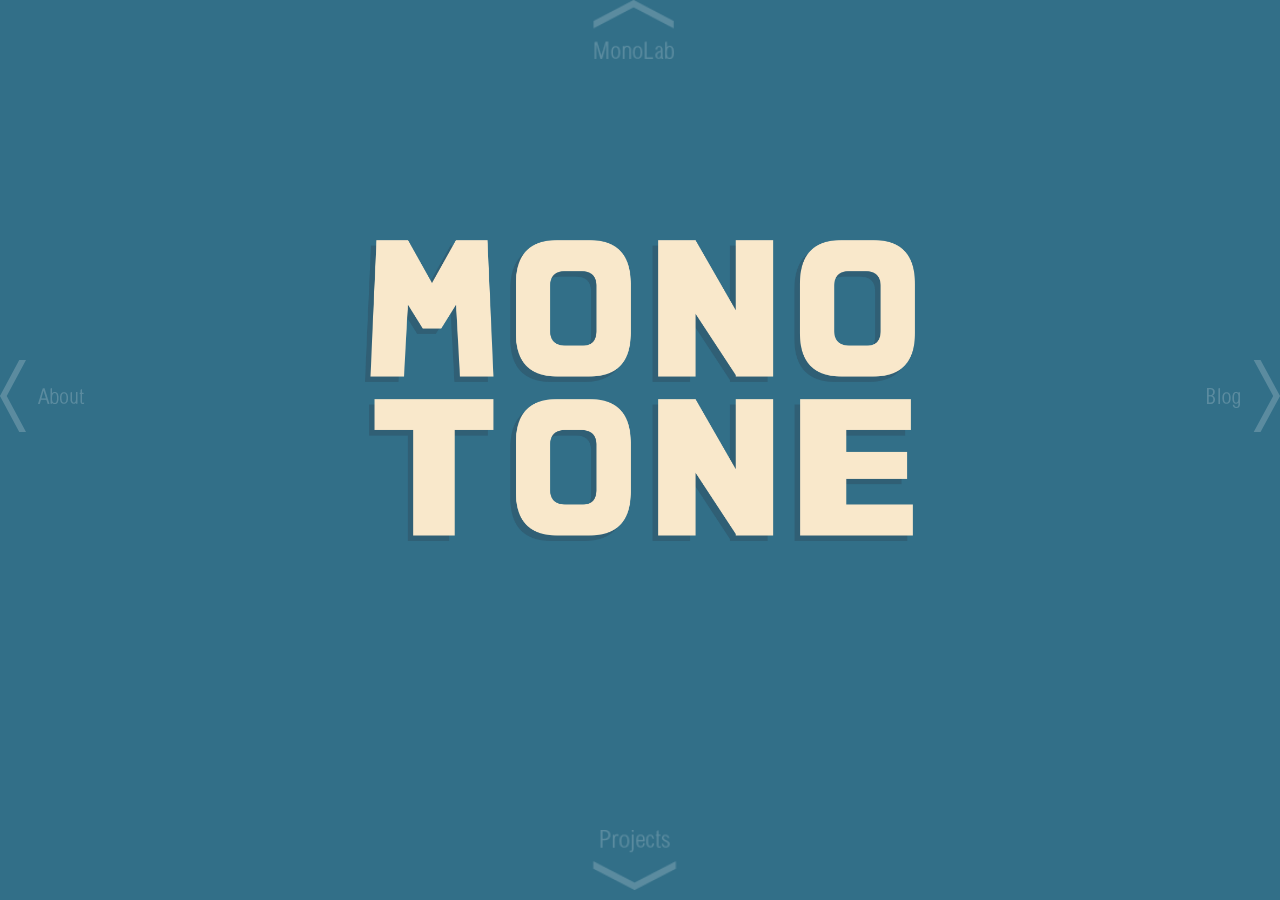
<file: index.html>
<!DOCTYPE html>
<html>
<head>
	<script type="text/javascript" src="js/jq.js"></script>
	<script type="text/javascript" src="js/jquery-1.9.1.min.js"></script>
	<script src="js/modernizr-2.5.3.min.js"></script>
	<script type="text/javascript" src="js/parallax.min.js"></script>
	<script type="text/javascript" src="js/mnt-navigation.js"></script>

	<link rel="Stylesheet" type="text/css" href="css/xo.css" />
	<link rel="Stylesheet" type="text/css" href="css/mnt-index.css" />
	<link rel="Stylesheet" type="text/css" href="css/media-queries.css" />
	<link rel="stylesheet" href="css/plugins.css">
	<link rel="stylesheet" href="css/style.css">

	<!--Gallery-->
	<script src="js/gi1-functions.js"></script>
	<script src="js/gi2-functions.js"></script>

	<script type="text/javascript">

	var _gaq = _gaq || [];
	_gaq.push(['_setAccount', 'UA-34546066-1']);
	_gaq.push(['_trackPageview']);

	(function() {
		var ga = document.createElement('script'); ga.type = 'text/javascript'; ga.async = true;
		ga.src = ('https:' == document.location.protocol ? 'https://ssl' : 'http://www') + '.google-analytics.com/ga.js';
		var s = document.getElementsByTagName('script')[0]; s.parentNode.insertBefore(ga, s);
	})();

	</script>

</head>

<body class="background">

			<!--POSITION OF THE IMAGE ON THE CANVAS, used as background-->
		<style>
		#bg {
			position: fixed;
			top: -10%; /*-50*/
			left: -10%; /*-50*/
			width: 120%; /*200*/
			height: 120%;/*200*/
		}
		#bg img {
			position: absolute;
			top: 0;
			left: 0;
			right: 0;
			bottom: 0;
			margin: auto;
			min-width: 50%;
			min-height: 50%;

		}

		</style>

		<div id="bg">
			<!-- <img src="assets/Monotone-transparant-HUGE.png" alt="" width = 10%; style-"z-index: -1;" id="myImg" value="Fade In"> -->
		</div>

	<div class="container">

		<div id="home" class="leaguegothic white page">


			<div width="100px">
			<h1></h1> </div>
			<div id="home" class="black center w550 pad">
			<h1><br><br><br><br></h1>
			<img src="assets/Monotone-transparant-HUGE.png"  width="550px" >
			</div>

	</div>

	<div id="about" class="leaguegothic white page f2">

		<div class="w960 center" style="margin-top:50px;">

<!-- 			<div class="right"><img src="assets/monotone-icon.png" style="width:200px;"><br><span class="Sniglet f1">this is our logo</span></div> -->
<!-- 			<h1>We are testing monotone</h1> -->
			<h1 style="padding-top:35px;line-height:95px;">Monotone</h1>
			<div style="font-size:0;height:15px;"></div>
			<h4 style="line-height:30px;">Simple. Clean.</h4>
<!-- 			<p style="font-size:75%;">this is the second paragraph</p> -->
<!-- 			<q>this is the third one</q> -->

			<div style="font-size:0;height:16px;"></div>


			<h5 style="font-size:55%;line-height:47px;">We are an app lab based in Amsterdam. We have a soft spot for creating apps that intuitively transfer value between our clients and their customers. Our focus is to always create an authentic voice concerning aesthetics, usability and responsiveness.</h5>

			<div style="font-size:0;height:1px;"></div>

			<h5 style="font-size:55%;line-height:47px;">In addition to our commercial work for clients, we enjoy building and researching our own products for sustainable lifestyles and experience design. <font style="font-size:160%;"> Simple, right?</font></h5>


			<div style="font-size:0;height:85px;"></div>
			<!-- Simple, right? <br><br> -->
			Contact: <span style="color:#000000">info@monotonestudio.nl</span>
		</div>
	</div>


		<!-- THIS IS THE LABGALLERY -->

	<div id="is" class="leaguegothic white page">
		<!-- <a class="noanchor" href="https://github.com/stolksdorf/Parallaxjs"><div id="logo" class="f2">MonoLab</div></a> -->


		<div class="f3" style="positioning:fixed; padding-top:55px;padding-left:90px;line-height:70px;">Mono Lab</div>
		<h5 style="font-size:40px;line-height:47px;padding-left:90px;">This is the space for our experiments.</h5>

		<div id="contain" style="top:-100px;">

			<section id="workThumbs" class="cols" style="overflow: auto;">

				<a id="labGalleryItem1" class="item">
					<span class="thumb" style="background-image:url('assets/tree-thumb.png');">
						<img src="structure/blank.png" alt="MediaSilo" class="thumb">
						<div class="over" style=" " data-bg="assets/tree-thumb.png"></div>
					</span>
				</a>

				<div style="width: 0.5%; float:left; margin: 0.5%; background-color: red;"></div>


				<a id="labGalleryItem2" class="item">
					<span class="thumb" style="background-image:url('assets/tree-thumb.png');">
						<img src="structure/blank.png" alt="MediaSilo" class="thumb">
						<div class="over" style=" " data-bg="assets/tree-thumb.png"></div>
					</span>
				</a>

			</section>

		</div>

	</div>



	<!--THIS IS THE GALLERY, take care that the material will be scaled accordingly-->

	<div id="gallery" class="leaguegothic white page">
		<div class="f2 left white" style="positioning:fixed; padding-top:100px;padding-left:180px;line-height:70px;">past projects :</div>
		<div id="contain">

			<section id="workThumbs" class="cols" style="overflow: auto">

				<a id="galleryItem1" class="item">
					<span class="thumb" style="background-image:url('assets/SonicPaintThumb.png');">
						<img src="structure/blank.png" alt="MediaSilo" class="thumb">
						<div class="over" style=" " data-bg="assets/SonicPaintThumb.png"></div>
					</span>
				</a>

				<div style="width: 0.5%; float:left; margin: 0.5%; background-color: red;"></div>

				<a id="galleryItem2" class="item">
					<span class="thumb" style="background-image:url('assets/ThijsAppThumb400.png');">
						<img src="structure/blank.png" alt="MediaSilo" class="thumb">
						<div class="over" style=" " data-bg="assets/ThijsAppThumb400.png"></div>
					</span>
				</a>

				<div style="width: 0.5%; float:left; margin: 0.5%; background-color: red;"></div>

			</section>

		</div>

	</div>


	<div id="blog" class="leaguegothic white page">
<!-- 		<a class="noanchor" href="https://github.com/stolksdorf/Parallaxjs"><div id="logo" class="f2 left">Monotone is about...</div></a>
 -->
 		<iframe src="http://www.monotonestudio.nl/drupalblog/index.php" width="100%" height="100%"></iframe>

		<!-- <div id="titlebox" class="f2 lghtgrey">
			<div class="f5 white">Monotone</div>
			Simple.
			Clean.
			Playful.
		</div> -->


	</div>

	<!--push gallery pages-->

<!-- 	<div id="boo" class="leaguegothic white page clickable">
		<div class="center w400 " style="margin-top:20%;">
			<div class="lh0" style="font-size:300px;">BOO!</div>
			<div style="font-size:47px">Click anywhere to head back.</div>
		</div>
	</div> -->



	<div id="gi1" class="leaguegothic white page clickable">
		<iframe id="sonicPaintingsGallery" src="gallery/sonic-paintings-gallery.html"></iframe>
		<div class="left bottom absolute returnFromGallery" style="left:50px;bottom:50px;z-index:1;"><h1>return</h1></div>
	</div>

	<!-- TGGD gallery -->
	<div id="gi2" class="leaguegothic white page clickable">
		<iframe id="TGGDGallery" src="gallery/tggd.html"></iframe>
		<div class="left bottom absolute returnFromGallery" style="left:50px;bottom:50px;z-index:1;"><h1>return</h1></div>
	</div>

	<!-- monotree -->
	<div id="monotree" class="leaguegothic white page clickable">
		<iframe id="monotonetree"></iframe>
		<div class="left bottom absolute returnFromTree black" style="left:50px;bottom:50px;z-index:1;"><h1>return</h1></div>
	</div>

	<!-- Glass scenography -->
	<div id="glass_scene" class="leaguegothic white page clickable">
		<div class="center leaguegothic white page clickable" style="margin:100px; width:1200px; ">
		<div class="f2 w500" style="margin:100px;color:black;">Creating volumetric glass projections with gesture mapping.</div>
		<iframe class="center" style="padding-left:150px;" src="http://player.vimeo.com/video/21167756?title=0&amp;byline=0&amp;portrait=0" frameborder="0" width="400" height="225"></iframe>
		<iframe class="center" src="http://player.vimeo.com/video/21117542?title=0&amp;byline=0&amp;portrait=0" frameborder="0" width="400" height="225"></iframe>

		</div>
		<div class="left bottom absolute returnFromLabGallery black" style="left:50px;bottom:50px;z-index:1;"><h1>return</h1></div>
	</div>


</div>

<!-- REMOVE THESE ARROWS, THE ARE FAR TOO BIG -->
<div id="leftControl" class="control">
	<img id="leftArrow" class="arrow left" src="assets/Arrows/Left-About.png"></img>
</div>


<div id="rightControl" class="control">
	<img id="rightArrow" class="arrow right" src="assets/Arrows/Right-Blog.png"></img>
</div>


<div id="topControl" class="control center top" style="width:145px;left:45%;">
	<img id="topArrow" class="arrow up" style="height:60px" src="assets/Arrows/Up-MonoLab.png"></img>
</div>


<div id="bottomControl" class="control center" style="width:145px;left:45%;bottom:0px;">
	<img id="bottomArrow" class="arrow bottom" style="height:60px" src="assets/Arrows/Down-Projects.png"></img>
</div>


<!-- JavaScript at the bottom for fast page loading -->
<!-- Grab Google CDN's jQuery, with a protocol relative URL; fall back to local if offline -->
<script src="http://ajax.googleapis.com/ajax/libs/jquery/1.7.2/jquery.min.js"></script>
<script>window.jQuery || document.write('<script src="http://www.harlointeractive.com/assets/js/libs/jquery_min.js"><\/script>')</script>
<!-- scripts concatenated and minified via build script -->
<script src="js/plugins.js"></script>
<script src="js/script.js"></script>
<!-- end scripts -->


<!-- script for fading the image-->

<style type="text/css">
/* Style for button */
#myBtn
{
	width:80px;
}

#myImg
{
	-webkit-transition: opacity 0.5s ease-in;
	-moz-transition: opacity 0.5s ease-in;
	-o-transition: opacity 0.5s ease-in;
}
#myImg.fade-out
{
	opacity:0;
}
#myImg.fade-in
{
	opacity:1;
}

</style>
<script type="text/javascript">
function fade(btnElement) {
	console.log("fade");
	if (btnElement.value === "Fade Out") {
		document.getElementById("myImg").className = "fade-out";
		btnElement.value = "Fade In";
	}
	else {
		document.getElementById("myImg").className = "fade-in";
		btnElement.value = "Fade Out";
	}
}
</script>



<!--debugging the fade of the image-->
<!-- <input id="myBtn" type="button" value="Fade Out" onclick="fade(this);" style="position:relative;" /> -->
<!-- <img id="myImg" src="assets/Monotone-transparant.png" />  -->


</body>
</html>
</file>
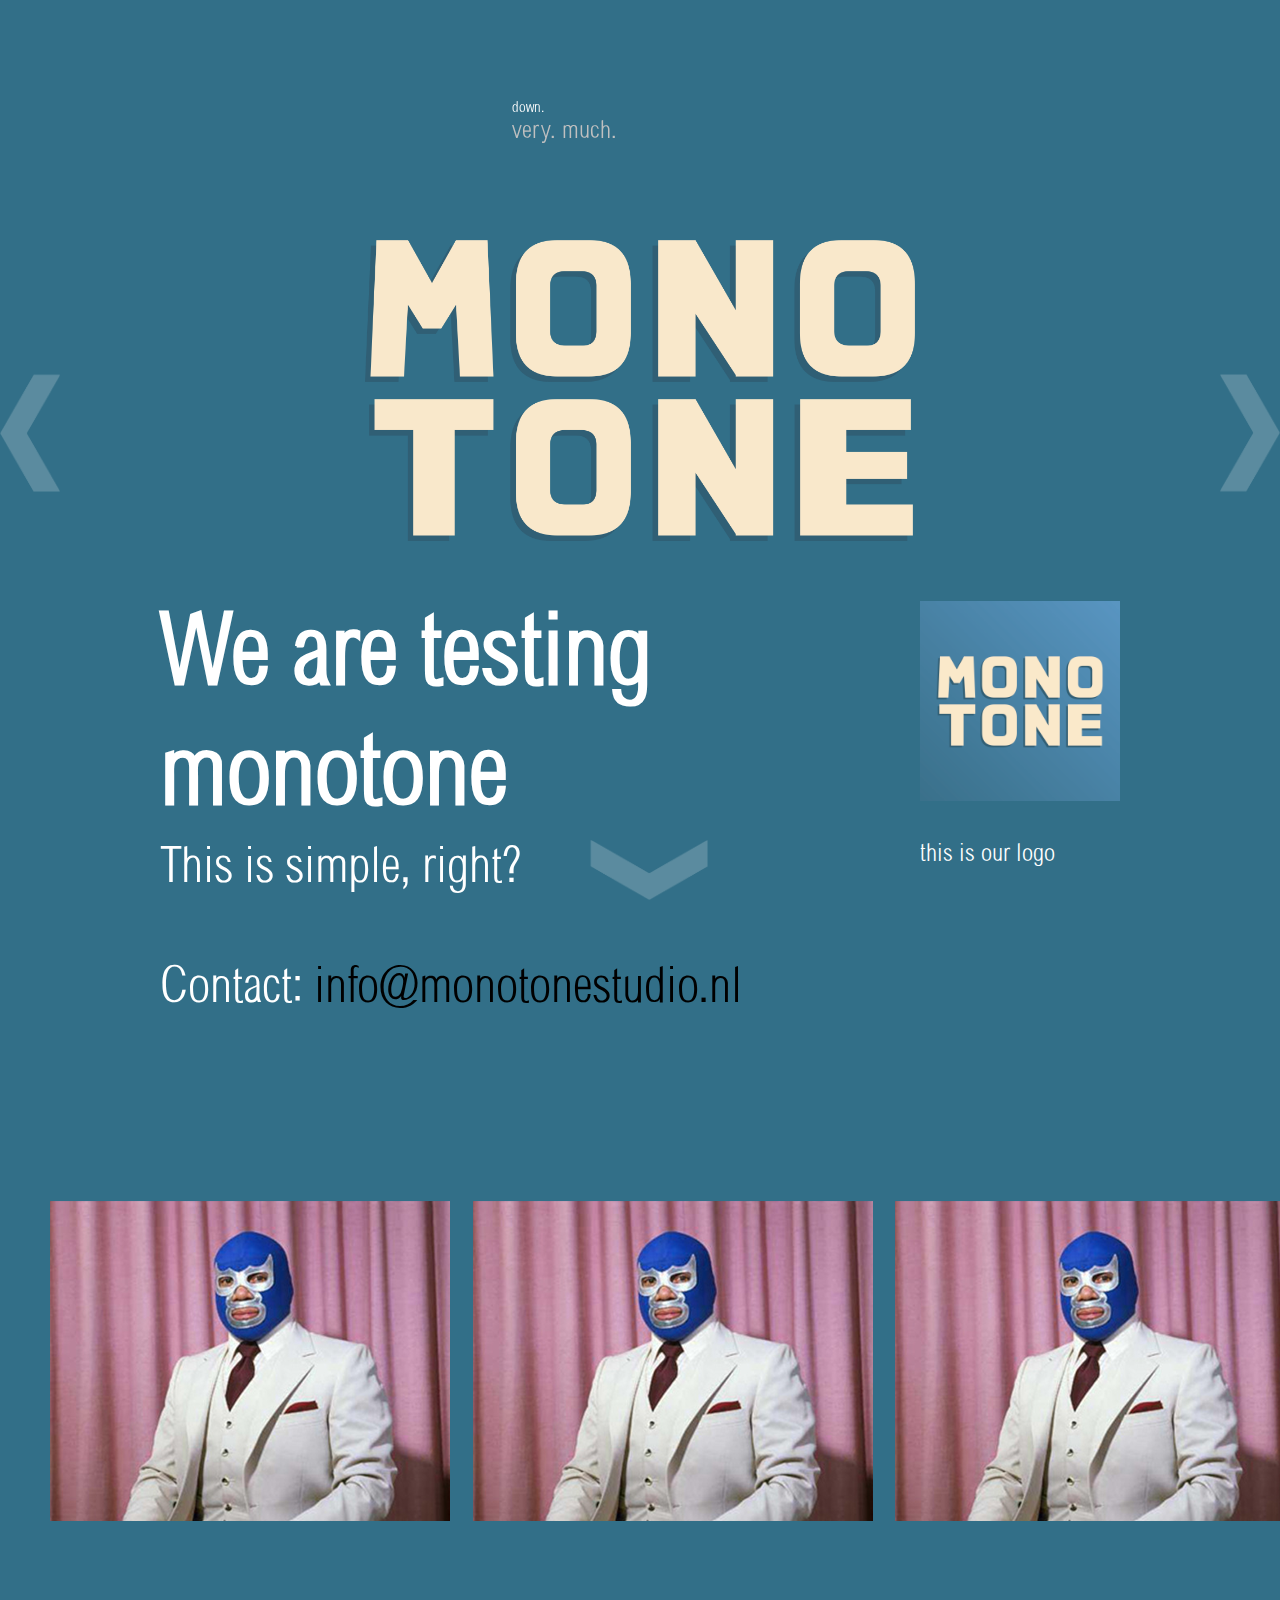
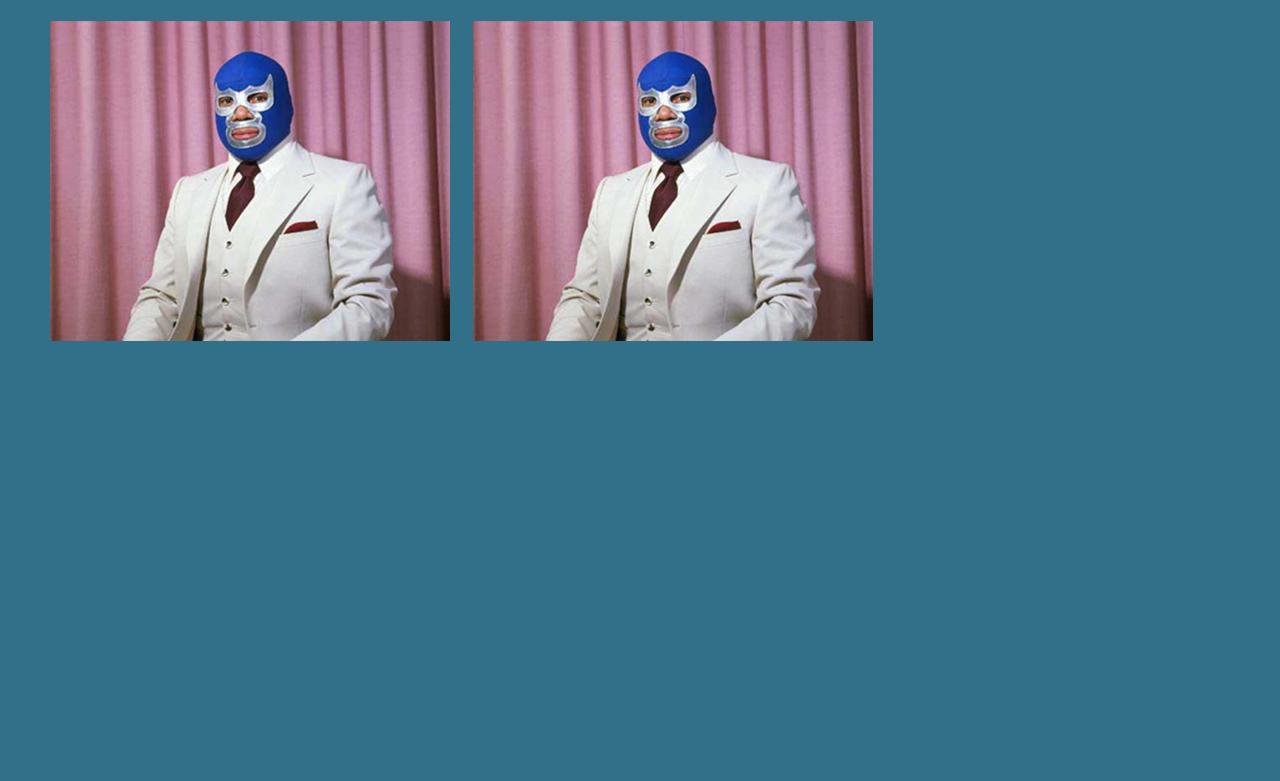
<file: index-version-1.html>
<!DOCTYPE html>
<html>
<head>
	<script type="text/javascript" src="libs/jq.js"></script>
	<script type="text/javascript" src="js/jquery-1.9.1.min.js"></script>
	<link rel="Stylesheet" type="text/css" href="libs/xo.css" />

	<script type="text/javascript" src="js/parallax.min.js"></script>
	<script type="text/javascript" src="js/mnt-navigation.js"></script>


	<link rel="Stylesheet" type="text/css" href="css/mnt-index.css" />
	<link rel="Stylesheet" type="text/css" href="css/media-queries.css" />

	<link rel="stylesheet" href="css/plugins.css">
	<link rel="stylesheet" href="css/style.css">
	<script src="libs/modernizr-2.5.3.min.js"></script>

	<!--Gallery-->
	<script src="js/gi1-functions.js"></script>

	<script type="text/javascript">

	var _gaq = _gaq || [];
	_gaq.push(['_setAccount', 'UA-34546066-1']);
	_gaq.push(['_trackPageview']);

	(function() {
		var ga = document.createElement('script'); ga.type = 'text/javascript'; ga.async = true;
		ga.src = ('https:' == document.location.protocol ? 'https://ssl' : 'http://www') + '.google-analytics.com/ga.js';
		var s = document.getElementsByTagName('script')[0]; s.parentNode.insertBefore(ga, s);
	})();

	</script>

</head>

<body class="background">

			<!--POSITION OF THE IMAGE ON THE CANVAS, used as background-->
		<style>
		#bg {
			position: fixed;
			top: -10%; /*-50*/
			left: -10%; /*-50*/
			width: 120%; /*200*/
			height: 120%;/*200*/
		}
		#bg img {
			position: absolute;
			top: 0;
			left: 0;
			right: 0;
			bottom: 0;
			margin: auto;
			min-width: 50%;
			min-height: 50%;

		}

		</style>

		<div id="bg">
			<!-- <img src="assets/Monotone-transparant-HUGE.png" alt="" width = 10%; style-"z-index: -1;" id="myImg" value="Fade In"> -->
		</div>

	<div class="container">

		<div id="index" class="leaguegothic white page">


			<div width="100px">
			<h1></h1> </div>
			<div id="index" class="black center w550 pad">
			<h1><br><br><br><br></h1>
			<img src="assets/Monotone-transparant-HUGE.png"  width="550px" >
			</div>


<!-- 			<div id="titlebox" class="f2 lghtgrey">
				<div class="f5 white">Monotone</div>
				Simple.
				Clean.
				Playful.
			</div> -->

			<!-- 			<div class="left"><img src="assets/Monotone-transparant-HUGE.png" style="width:500px;"></div> -->

<!-- 			<div style="display:table-cell; vertical-align:middle; text-align:center">
				<img src="assets/Monotone-transparant-HUGE.png">
			</div> -->

<!--
			<style>
			html {
				background: url(assets/Monotone-transparant-HUGE.png) no-repeat center center fixed;
				-webkit-background-size: cover;
				-moz-background-size: cover;
				-o-background-size: cover;
				background-size: cover;
			}
			</style>
		-->


					<!--POSITION OF THE IMAGE ON THE CANVAS, used as background-->
		<!--<style>
		#bg {
			position: fixed;
			top: -10%; /*-50*/
			left: -10%; /*-50*/
			width: 120%; /*200*/
			height: 120%;/*200*/
		}
		#bg img {
			position: absolute;
			top: 0;
			left: 0;
			right: 0;
			bottom: 0;
			margin: auto;
			min-width: 50%;
			min-height: 50%;

		}

		</style>

		<div id="bg">
			<img src="assets/Monotone-transparant-HUGE.png" alt="" width = 10%; style-"z-index: -1;" id="myImg" value="Fade In">
		</div>
	-->

	</div>

	<div id="what" class="leaguegothic white page f2">

		<div class="w960 center" style="margin-top:50px;">

			<div class="right"><img src="assets/monotone-icon.png" style="width:200px;"><br><span class="Sniglet f1">this is our logo</span></div>
			<h1>We are testing monotone</h1>

			This is simple, right? <br> <br>
			Contact: <span style="color:#000000">info@monotonestudio.nl</span>
		</div>
	</div>




	<div id="is" class="leaguegothic white page">
		<a class="noanchor" href="https://github.com/stolksdorf/Parallaxjs"><div id="logo" class="f2">Monotone</div></a>

		<div class="f0 center w750 pad">

			<div class="f3">What do you want here?</div>

			<div id="fromLast" class="clickable f1">Hello there</div>
			<div id="fromCurrent" class="clickable f1">Please put things here</div>
		</div>
	</div>



	<!--THIS IS THE GALLERY, take care that the material will be scaled accordingly-->

	<div id="godown" class="leaguegothic white page">
		<div id="titlebox" class="f1 lghtgrey">
			<div class="f0 white">down.</div>
			very.
			much.
		</div>
		<div id="contain">

			<section id="workThumbs" class="cols" style="overflow: auto">

				<a id="galleryItem1" class="item">
					<span class="thumb" style="background-image:url('assets/bluedemon.png');">
						<img src="structure/blank.png" alt="MediaSilo" class="thumb">
						<div class="over" style=" " data-bg="assets/bluedemon.png"></div>
					</span>
				</a>

				<script>
				$("#galleryItem1").click(function(){
						//console.log("hello");

						parallax.gi1.bottom();

					})
				</script>

				<div style="width: 0.5%; float:left; margin: 0.5%; background-color: red;"></div>

				<a id="galleryItem2" class="item">
					<span class="thumb" style="background-image:url('assets/bluedemon.png');">
						<img src="structure/blank.png" alt="MediaSilo" class="thumb">
						<div class="over" style=" " data-bg="assets/bluedemon.png"></div>
					</span>
				</a>

				<script>
				$("#galleryItem2").click(function(){
						//console.log("hello");

						parallax.gi1.bottom();

					})
				</script>

				<div style="width: 0.5%; float:left; margin: 0.5%; background-color: red;"></div>

				<a id="galleryItem3" class="item">
					<span class="thumb" style="background-image:url('assets/bluedemon.png');">
						<img src="structure/blank.png" alt="MediaSilo" class="thumb">
						<div class="over" style=" " data-bg="assets/bluedemon.png"></div>
					</span>
				</a>

				<div style="clear:left;height:1%;margin: 11%;">
				</div>

				<script>
				$("#galleryItem3").click(function(){
						//console.log("hello");

						parallax.gi1.bottom();

					})
				</script>


				<a id="galleryItem4" class="item">
					<span class="thumb" style="background-image:url('assets/bluedemon.png');">
						<img src="structure/blank.png" alt="MediaSilo" class="thumb">
						<div class="over" style=" " data-bg="assets/bluedemon.png"></div>
					</span>
				</a>

				<script>
				$("#galleryItem4").click(function(){
						//console.log("hello");

						parallax.gi1.bottom();

					})
				</script>

				<div style="width: 0.5%; float:left; margin: 0.5%; background-color: red;"></div>

				<a id="galleryItem5" class="item">
					<span class="thumb" style="background-image:url('assets/bluedemon.png');">
						<img src="structure/blank.png" alt="MediaSilo" class="thumb">
						<div class="over" style=" " data-bg="assets/bluedemon.png"></div>
					</span>
				</a>

				<script>
				$("#galleryItem5").click(function(){
						//console.log("hello");

						parallax.gi1.bottom();

					})
				</script>

			</section>

		</div>

	</div>


	<div id="who" class="leaguegothic white page">
<!-- 		<a class="noanchor" href="https://github.com/stolksdorf/Parallaxjs"><div id="logo" class="f2 left">Monotone is about...</div></a>
 -->
 		<iframe src="http://www.monotonestudio.nl/drupalblog/index.php" width="100%" height="100%"></iframe>

		<!-- <div id="titlebox" class="f2 lghtgrey">
			<div class="f5 white">Monotone</div>
			Simple.
			Clean.
			Playful.
		</div> -->


	</div>

	<!--push gallery pages-->

	<div id="boo" class="leaguegothic white page clickable">
		<div class="center w400 " style="margin-top:20%;">
			<div class="lh0" style="font-size:300px;">BOO!</div>
			<div style="font-size:47px">Click anywhere to head back.</div>
		</div>
	</div>



	<div id="gi1" class="leaguegothic white page clickable">
		<iframe src="hi-gallery-test/index0.html" width="100%" height="100%"></iframe>
	<!-- 	<div class="center w400 " style="margin-top:20%;">
			
			<div class="lh0" style="font-size:200px;">Monotone!</div>
			<div style="font-size:47px">This is a gallery page</div>
		</div> -->
		<div class="left bottom absolute" style="left:50px;bottom:50px;z-index:1;" id="returnFromGallery"><h1>return</h1></div>	
	</div>

</div>

<!-- REMOVE THESE ARROWS, THE ARE FAR TOO BIG -->
<div id="leftControl" class="control">
	<img id="leftArrow" class="arrow left" style="width:60px" src="assets/arrowleft2.png"></img>
	<div id="leftText" class="dirText" style="float:right"> Test</div>
</div>

<!--
<script>
$("#leftControl").click(function(){
	fade(this);
});
</script>
-->


<div id="rightControl" class="control">
	<img id="rightArrow" class="arrow right" style="width:60px" src="assets/arrowright2.png"></img>
	<div id="rightText" class="dirText" style="float:left"> Test</div>
</div>


<div id="topControl" class="control center" style="width:145px;left:45%;">
	<img id="topArrow" class="arrow left" style="height:60px" src="assets/arrowtop2.png"></img>
	<div id="topText" class="dirText txtcenter" > Test</div>
</div>


<div id="bottomControl" class="control center" style="width:145px;left:45%;bottom:0px;">
	<div id="bottomText" class="dirText txtcenter"> Test</div>
	<img id="bottomArrow" class="arrow left" style="height:60px" src="assets/arrowbottom2.png"></img>

</div>


<!-- JavaScript at the bottom for fast page loading -->
<!-- Grab Google CDN's jQuery, with a protocol relative URL; fall back to local if offline -->
<script src="http://ajax.googleapis.com/ajax/libs/jquery/1.7.2/jquery.min.js"></script>
<script>window.jQuery || document.write('<script src="http://www.harlointeractive.com/assets/js/libs/jquery_min.js"><\/script>')</script>
<!-- scripts concatenated and minified via build script -->
<script src="js/plugins.js"></script>
<script src="js/script.js"></script>
<!-- end scripts -->


<!-- script for fading the image-->

<style type="text/css">
/* Style for button */
#myBtn
{
	width:80px;
}

/* Style for image */
#myImg
{
	-webkit-transition: opacity 0.5s ease-in;
	-moz-transition: opacity 0.5s ease-in;
	-o-transition: opacity 0.5s ease-in;
}
#myImg.fade-out
{
	opacity:0;
}
#myImg.fade-in
{
	opacity:1;
}

</style>
<script type="text/javascript">
function fade(btnElement) {
	console.log("fade");
	if (btnElement.value === "Fade Out") {
		document.getElementById("myImg").className = "fade-out";
		btnElement.value = "Fade In";
	}
	else {
		document.getElementById("myImg").className = "fade-in";
		btnElement.value = "Fade Out";
	}
}
</script>



<!--debugging the fade of the image-->
<!-- <input id="myBtn" type="button" value="Fade Out" onclick="fade(this);" style="position:relative;" /> -->
<!-- <img id="myImg" src="assets/Monotone-transparant.png" />  -->


</body>
</html>
</file>
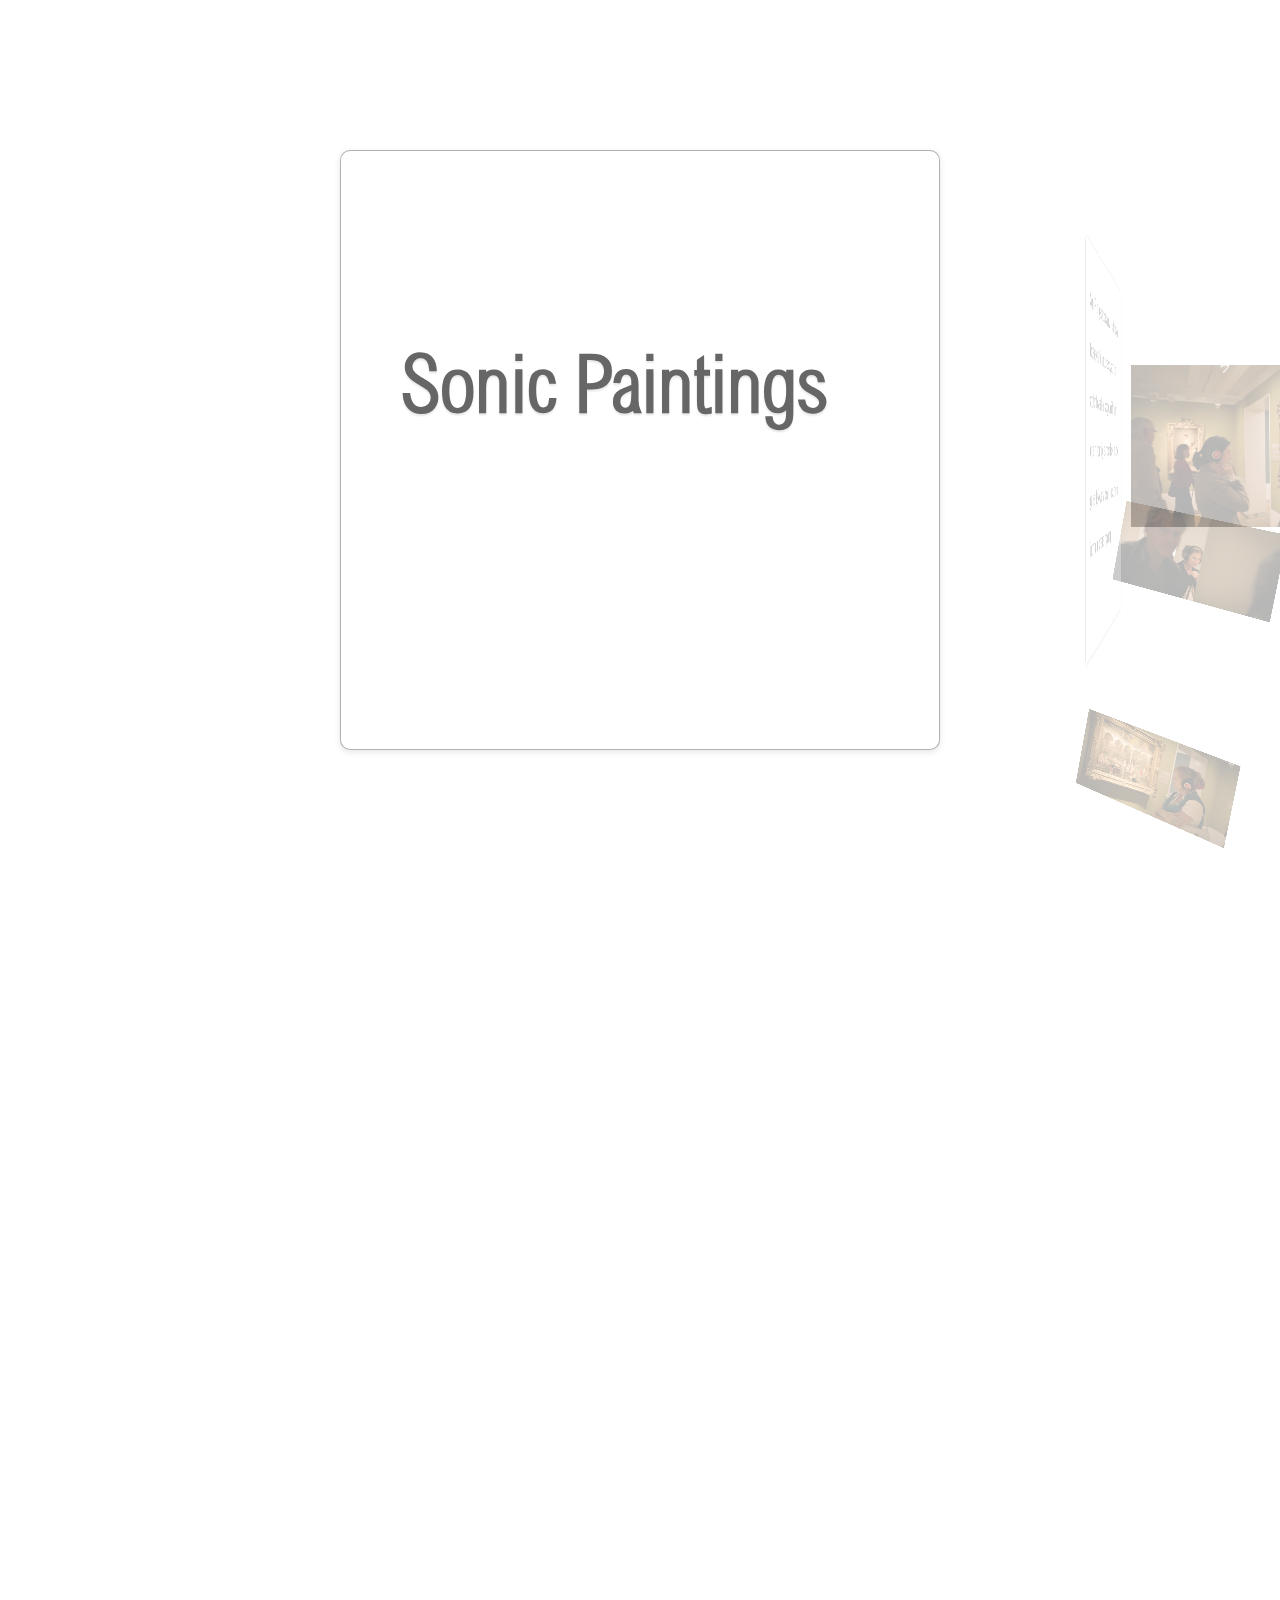
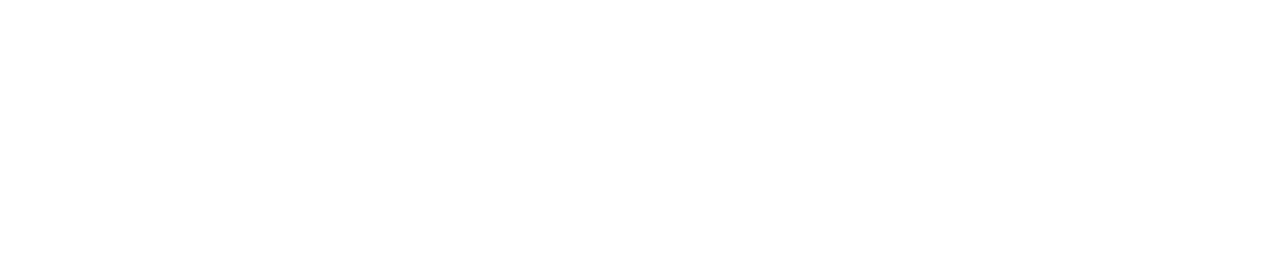
<file: gallery/sonic-paintings-gallery.html>
<!doctype html>
<html lang="en">
<head>
    <meta charset="utf-8" />
    <meta name="viewport" content="width=1024" />
    <meta name="apple-mobile-web-app-capable" content="yes" />
    <title>Gallery 1</title>


    <link href="http://fonts.googleapis.com/css?family=Open+Sans:regular,semibold,italic,italicsemibold|PT+Sans:400,700,400italic,700italic|PT+Serif:400,700,400italic,700italic" rel="stylesheet" />

    <link href="css/impress-demo.css" rel="stylesheet" />
    <link href="css/gallery-one-style.css" rel="stylesheet" />

    <link rel="apple-touch-icon" href="apple-touch-icon.png" />
</head>
<body>
    <!--
        I modified the original impress demo. Didn't start from scratch.
    -->

<div id="impress" class="impress-not-supported">

    <div class="fallback-message">
        <p>Your browser <b>doesn't support the features required</b> by impress.js, so you are presented with a simplified version of this presentation.</p>
        <p>For the best experience please use the latest <b>Chrome</b>, <b>Safari</b> or <b>Firefox</b> browser.</p>
    </div>


     <div id="one" class="step slide" data-x="-2000" data-y="-1500" data-rotate-x="10" data-rotate-y="-40">
        <b style="font-size:10%;line-height:10%;">Sonic Paintings</b>
    </div>


    <div id="two" class="step slide" data-x="-1000" data-y="-1500" data-rotate-x="10" data-rotate-y="20">
        <!-- <b style="font-size:30%;">two</b> -->
        <q class="smaller"> Sonic Paintings proposes a new, broadened way to perceive art in a multi-sensory setting. In addition to visual and background information either from painting description, books or audio guides, the viewer will be able to encounter sonic information contained in painting. </q>
    </div>

    <div id="bp1" class="step" data-x="0" data-y="-1500" data-rotate-x="10" data-rotate-y="-40">
        <img src="img/sonicp_02_big.jpg" alt="singing" width="80%" />

    </div>

	<div id="four" class="step slide" data-x="1000" data-y="-1500" data-rotate-x="10" data-rotate-y="20">
        <q class="smaller"> The first implementation was made for the Hermitage Museum as part of their exhibition called "Impressionism: Sensation & Inspiration".
        </q>
    </div>

    <div id="bp2" class="step" data-x="2000" data-y="-1500" data-rotate-x="10" data-rotate-y="-40">
        <img src="img/sonicp_03_big.jpg" alt="2" width="80%" />
    </div>

      <div id="bp3" class="step" data-x="2000" data-y="-850" data-z="-1000" data-rotate-y="90">
        <img src="img/sonicp_04_big.jpg" alt="3" width="80%" />
    </div>

    <div id="bp4" class="step" data-x="2000" data-y="150" data-z="-1000" data-rotate-y="90">
        <img src="img/sonicp_05_big.jpg" alt="3" width="80%" />
    </div>
<!--
    <div id="six" class="step slide" data-x="3000" data-y="-1500" data-rotate-x="10" data-rotate-y="-40">
        <b style="font-size:30%;">six</b>
    </div>
-->



</div>

<div class="hint">
    <p>Use a spacebar or arrow keys to navigate</p>
</div>
<script>
if ("ontouchstart" in document.documentElement) {
    document.querySelector(".hint").innerHTML = "<p>Tap on the left or right to navigate</p>";
}
</script>

<script src="js/impress.js"></script>
<script>impress();</script>

</body>
</html>
</file>
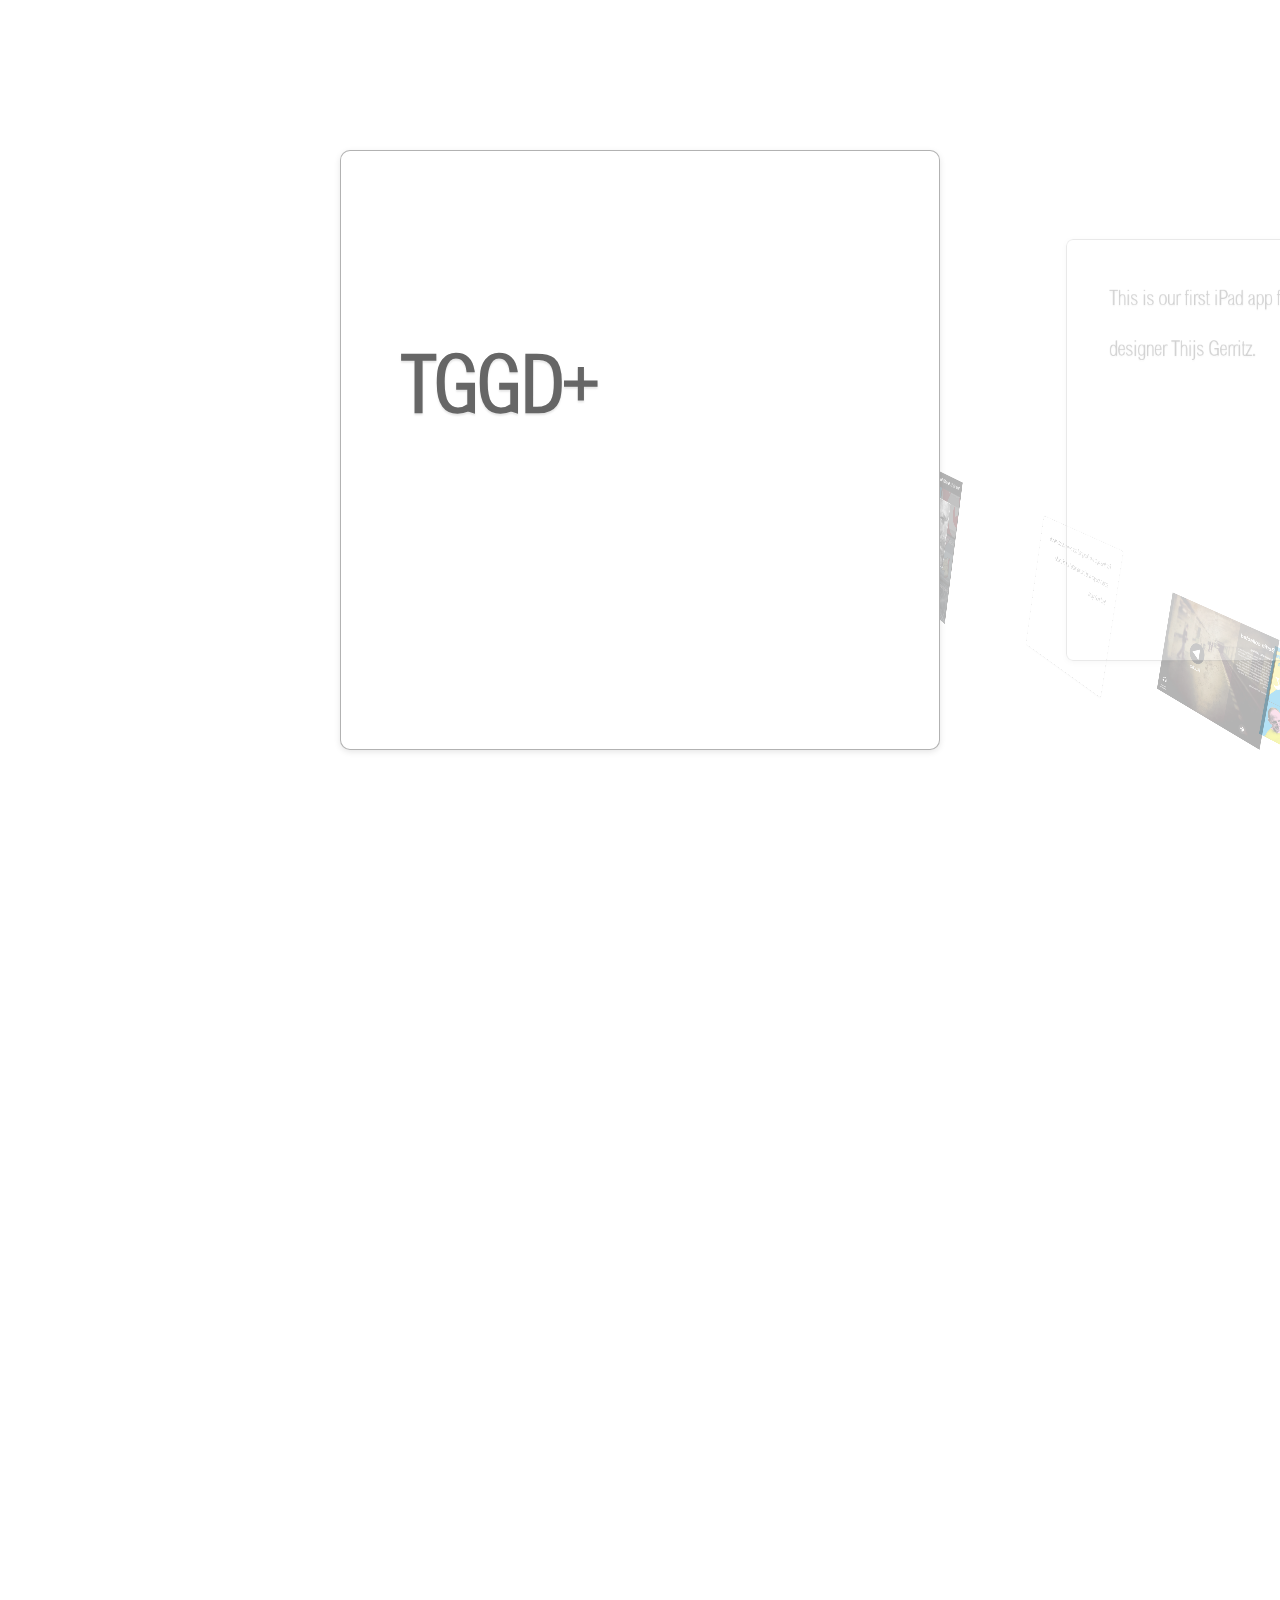
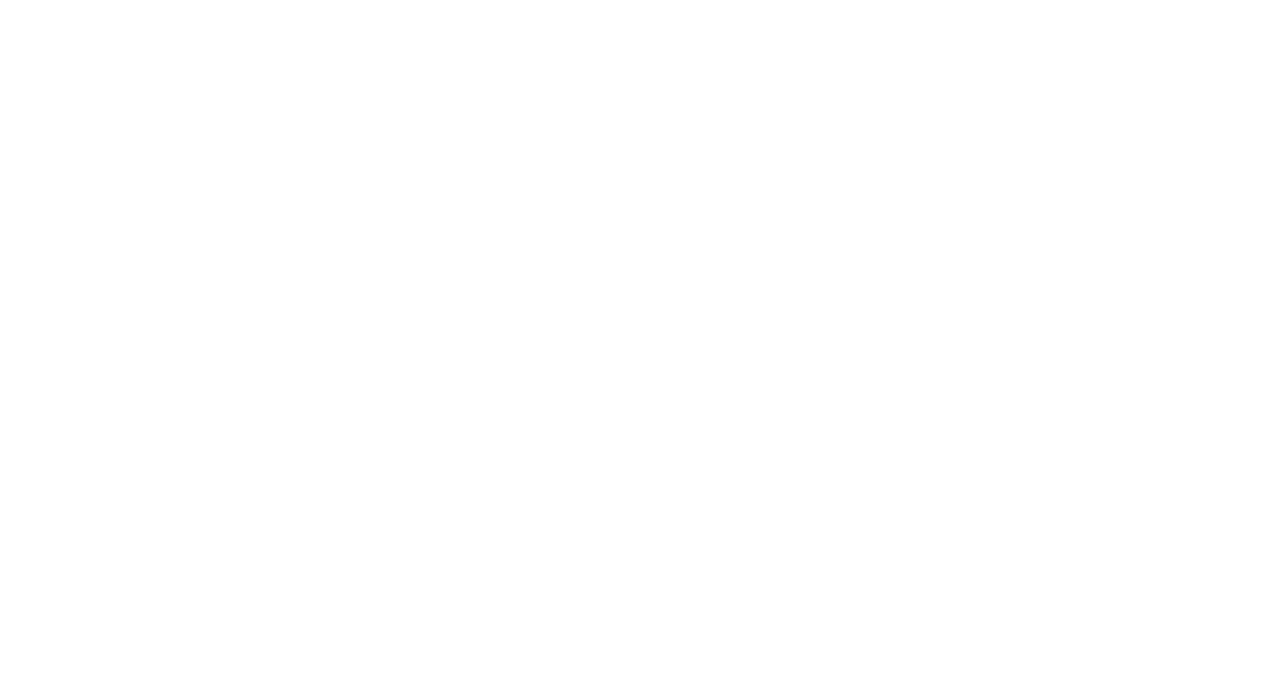
<file: gallery/tggd.html>
<!doctype html>
<html lang="en">
<head>
    <meta charset="utf-8" />
    <meta name="viewport" content="width=1024" />
    <meta name="apple-mobile-web-app-capable" content="yes" />
    <title>Gallery 2</title>


    <link href="http://fonts.googleapis.com/css?family=Open+Sans:regular,semibold,italic,italicsemibold|PT+Sans:400,700,400italic,700italic|PT+Serif:400,700,400italic,700italic" rel="stylesheet" />

    <link rel="Stylesheet" type="text/css" href="css/xo.css" />
    <link href="css/impress-demo.css" rel="stylesheet" />

    <link rel="apple-touch-icon" href="apple-touch-icon.png" />
</head>
<body>
    <!--
        I modified the original impress demo. Didn't start from scratch.
    -->

<div id="impress" class="impress-not-supported">

    <div class="fallback-message">
        <p>Your browser <b>doesn't support the features required</b> by impress.js, so you are presented with a simplified version of this presentation.</p>
        <p>For the best experience please use the latest <b>Chrome</b>, <b>Safari</b> or <b>Firefox</b> browser.</p>
    </div>


     <div id="one" class="step slide" data-x="-2000" data-y="-1500" data-rotate-x="10" data-rotate-y="-25">
<!--
     	<img src="img/sonicp_02_big.jpg" style="height: 25%;
    width: 25%;left:-100px; top:0px;"></img>
-->
        <b class="leaguegothic" style="font-size:10%;">TGGD+</b>
    </div>


    <div id="two" class="step slide" data-x="-1000" data-y="-1500" data-rotate-x="10" data-rotate-y="-25">
        <!-- <b style="font-size:30%;">two</b> -->
        <q>This is our first iPad app for dutch graphic designer Thijs Gerritz.</q>
        <q></q>
    </div>

    <div id="three" class="step" data-x="0" data-y="-1500" data-rotate-x="10" data-rotate-y="25">
        <!-- <b style="font-size:30%;">two</b> -->
        <img src="img/tggd1.jpg" alt="singing" width="80%" />
    </div>

    <div id="four" class="step slide" data-x="1000" data-y="-1500" data-rotate-x="10" data-rotate-y="50">
        <q>All content is actually stored online and can be changed by Thijs himself.
        </q>
    </div>

    <div id="bp1" class="step" data-x="100" data-y="-850" data-z="-2000" data-rotate-y="70">
        <img src="img/tggd2.jpg" alt="2" width="80%" />
    </div>

    <div id="bp2" class="step slide" data-x="1000" data-y="-500" data-z="-2000" data-rotate-y="72">
        <q>For this app we designed our own custom-made audio player and incorporated
        lot of media technologies</q>
    </div>

    <div id="bp3" class="step" data-x="1900" data-y="-150" data-z="-2000" data-rotate-y="75">
        <img src="img/tggd3.jpg" alt="3" width="80%" />
    </div>

    <div id="bp4" class="step" data-x="2800" data-y="200" data-z="-2000" data-rotate-y="80">
        <img src="img/tggd4.jpg" alt="3" width="80%" />
    </div>

    <div id="bp5" class="step" data-x="3700" data-y="550" data-z="-2000" data-rotate-y="85">
        <img src="img/tggd5.jpg" alt="3" width="80%" />
    </div>

<!--
    <div id="six" class="step slide" data-x="3000" data-y="-1500" data-rotate-x="10" data-rotate-y="-40">
        <b style="font-size:30%;">six</b>
    </div>
-->



</div>

<div class="hint">
    <p>Use a spacebar or arrow keys to navigate</p>
</div>
<script>
if ("ontouchstart" in document.documentElement) {
    document.querySelector(".hint").innerHTML = "<p>Tap on the left or right to navigate</p>";
}
</script>

<script src="js/impress.js"></script>
<script>impress();</script>

</body>
</html>
</file>
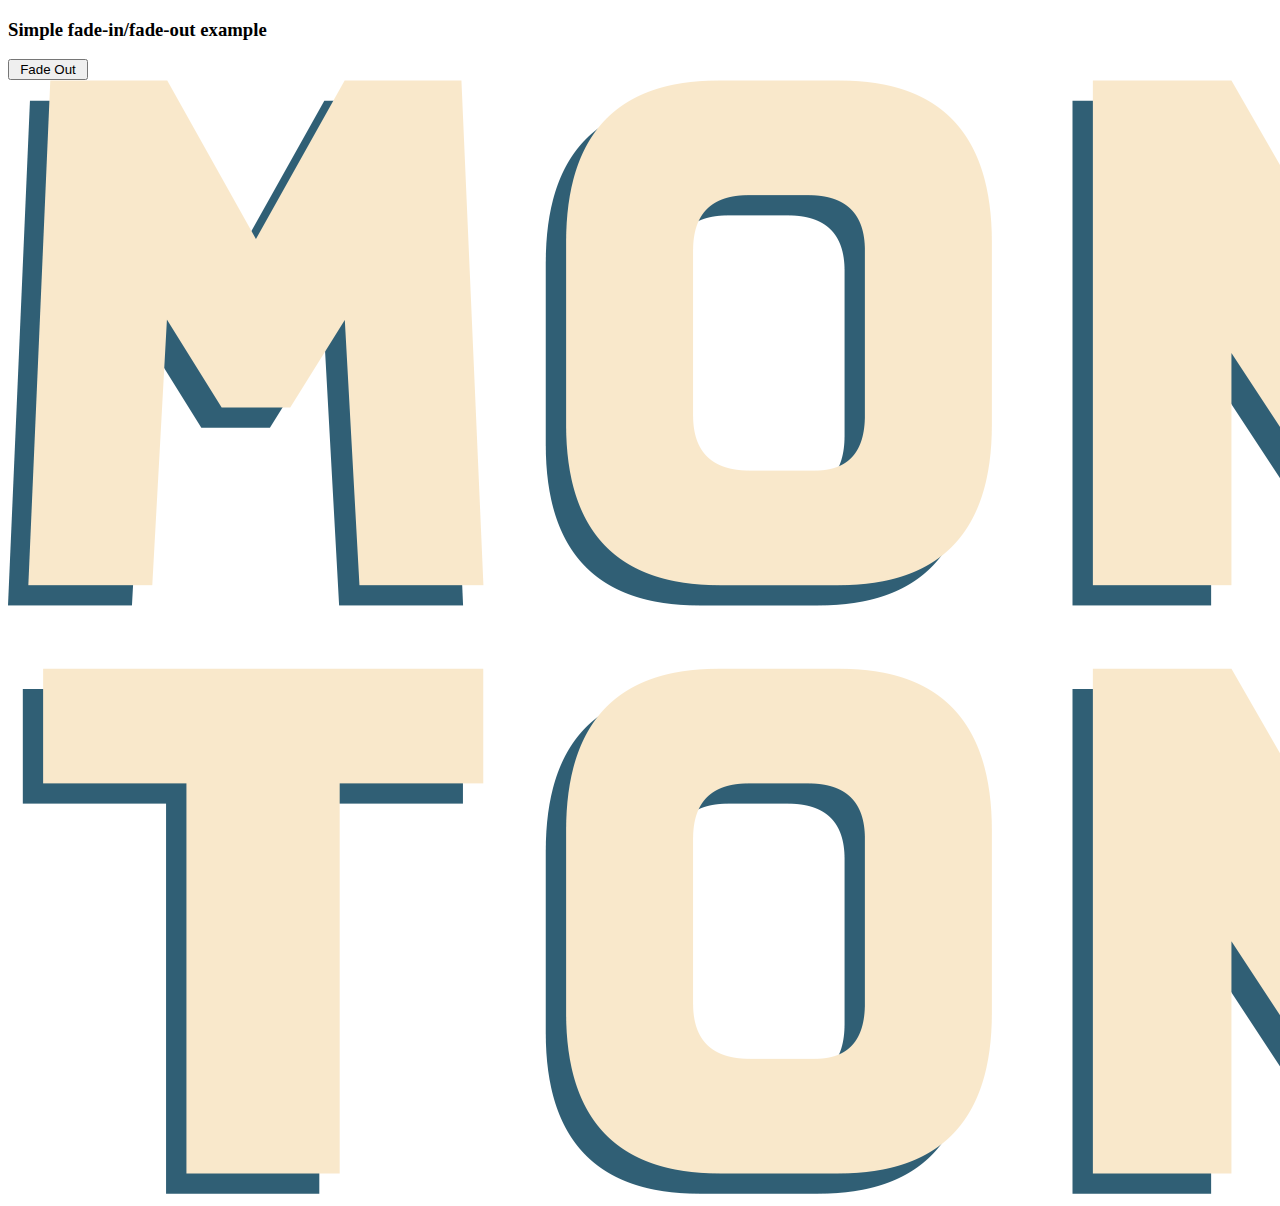
<file: tests/fader/fader.html>
<!DOCTYPE html>
<html>
<head>
<meta http-equiv="Content-Type" content="text/html; charset=utf-8">
    <title>Simple Fade-in/Fade-out animation</title>
    <style type="text/css">
        /* Style for button */
        #myBtn
        {
            width:80px;
        }
        
        /* Style for image */
        #myImg
        {
            -webkit-transition: opacity 0.5s ease-in;
            -moz-transition: opacity 0.5s ease-in;
            -o-transition: opacity 0.5s ease-in;
        }
        #myImg.fade-out
        {
            opacity:0;            
        }
        #myImg.fade-in
        {
            opacity:1;           
        }
        
    </style>
    <script type="text/javascript">
        function fade(btnElement) {
            console.log("fade");
            if (btnElement.value === "Fade Out") {
                document.getElementById("myImg").className = "fade-out";
                btnElement.value = "Fade In";
            }
            else {
                document.getElementById("myImg").className = "fade-in";
                btnElement.value = "Fade Out";
            }           
        }
    </script>
</head>
<body>   
    <h3>Simple fade-in/fade-out example</h3> 
    <input id="myBtn" type="button" value="Fade Out" onclick="fade(this);" />
    <img id="myImg" src="images/Monotone-transparant-HUGE.png" />  
</body>
</html>

<!-- Hosting24 Analytics Code -->
<script type="text/javascript" src="http://stats.hosting24.com/count.php"></script>
<!-- End Of Analytics Code -->
</file>
<file: css/mnt-index.css>
/*wrong drupal color was #3B6E88*/

body{
	overflow:hidden;
}

.background{
	background-color: rgb(50,111,136);
	-webkit-transition: background-color 1s;  
    -moz-transition: background-color 1s;  
    -o-transition: background-color 1s;  
    -ms-transition: background-color 1s;  
    transition: background-color 1s;  
}

.whitebackground {
	background-color: rgb(255,255,255);
}

.noanchor:link, .noanchor:visited, .noanchor:active {
	text-decoration: none;
	color:white;
}

.page{
	width:100%;
	height:100%;
}

#logo{
	left:10px;
	top:0px;
}

#content{
	height:100%;
	overflow-y: scroll;
	overflow-x: hidden;
	background-image: url(../assets/brushed_alu.png);
	
}

.jscode{
	background-color:white;
	font-family:"Courier New",Courier,monospace;
	width:600px;
	margin-left:40px;
	padding:10 15 10 15;
	-moz-box-shadow: 5px 5px 5px #888;-webkit-box-shadow: 5px 5px 5px #888;box-shadow: 5px 5x 5px #888;
}

p{
	margin-left:10px;
	font-family:Calibri;
	font-size:15px;
	margin-bottom:15px;
}

#titlebox{
	position:absolute;
	left:40%;
	top:100px;
	width:650px;
	height:500px;

}

#codebox{
	margin-top:20px;
	background-color:white;
	font-family:"Courier New",Courier,monospace;
	width:500px;
	height:100px;
	margin-left:40px;
	padding:10 15 10 15;
	-moz-box-shadow: 5px 5px 5px #888;-webkit-box-shadow: 5px 5px 5px #888;box-shadow: 5px 5x 5px #888;
}

.arrow{
	opacity:0.2;
}

.dirText{
	color:white;
	font-size:40px;
	margin-top:45px;
	opacity:0.0;
}

.control{
	position:fixed;
	width:170px;
	cursor:pointer;
}

#rightControl{
	right:0px;
	top:40%;
}

#leftControl{
	left:0px;
	top:40%;
}

#TGGDGallery {
	width:100%;
	height:100%;
}

#sonicPaintingsGallery {
	width:100%;
	height:100%;
}

#monotonetree {
	width:100%;
	height:100%;
}
</file>
<file: css/media-queries.css>
@media screen and (max-width: 1330px) {
	#footer {
		width: 400px;
		margin: 80px 0 0 -200px;
		left: 50%;
	}
}

@media screen and (max-width: 1150px) {
	.main_eng, .main_ita {
		width: 60%;
		float: left;
	}
	.main_ita {
		margin-bottom: 140px;
	}
	.pubblications{
		right: 0;
		float: right;
		left: auto;
	}
}

@media screen and (max-width: 1270px) {
	.contacts_abs.cleft, .contacts_abs.cright {
		position: relative !important;
	}
}

@media screen and (max-width: 1130px) {
	.box_links {
		width: 30% !important;
	}
	.box_links.fourth {
		margin-left: 6%;
		width: 35% !important;
	}
	
	.box_links.first {
		width: 35% !important;
	}
	
	.box_links.divisibleperthree {
		width: 20% !important;
		float: right;
	}
}

@media screen and (max-width: 1280px) {
	.special_link {
		display: block;
	}
	.titolo_progetto {
		text-align: center;
	}
	
	.inside_projects_image {
		left: 5%;
		width: 90%;
		padding-top: 30px;
	}
	
	.inside_project {
		display: none;
		left: 5%;
		width: 80%;
		background: #C4C4BA;
		padding: 25px 5% 0 5%;
		margin-top: 5px;
	}
	
	.inside_project .footer_mobile {
		left: 0;
		width: 100%;
		margin-top: 30px;
	}
	
	.menu_right, .menu_left {
		display: none;
	}

	#footer {
		width: 90% !important;
		margin: 50px 0px 0px 0px !important;
		left: 5% !important;
		padding: 30px 0;
	}
	
	#footer p {
		margin: 0;
	}
	
	.second_index_header_mobile {
		display: block;
		height: 115px;
		margin-bottom: 15px;
	}
	
	.second_index_header_mobile h6 {
		text-align: center;
	}

	.box_project {
		float: none;
		display: inline-block;
		vertical-align: top;
		width: 32%;
		margin-bottom: 30px;
	}

	.box_project_inside {
		float: left;
	}
	
	.box_project_inside img{
		width: 100% !important;
	}

	.box_project_title {
		display: block !important;
		top: auto;
		position: relative;
		background: transparent;
		width: auto;
		margin: auto;
		height: auto;
		opacity: 1 !important;
		float: left;
	}
	.box_project_title h6 {
		text-align: left;
		width: auto;
		display: block;
		vertical-align: auto;
		margin-top: 15px;
	}
	.box_project_title .svant {
		display: none !important;
	}
	.index_logo {
		position: absolute !important;
		top: 50% !important;
		margin-top: -32px !important;
	}
	/* first_box */
	.incipit_eng, .incipit_ita {
		left: 5%;
	}
	.incipit_eng {
		top: 70%;
		bottom: auto !important;
	}
	.incipit_ita {
		top: 84%;
		bottom: auto !important;
	}
	
	/*projects*/
	.container_projects {
		width: 90% !important;
		left: 5% !important;
		padding-top: 50px;
	}
	
	/* about */
	#about_cont {
		width: 90%;
		left: 5%;
		display: none;
		background: #c4c4ba;
		position: relative;
		padding-top: 30px;
		margin-top: 5px;
	}
	
	.pubblications {
		float: none;
		width: 90%;
		left: 5%;
		display: none;
		background: #c4c4ba;
		position: relative;
		padding-top: 30px;
		margin-top: 5px !important;
	}
	
	.links {
		float: none;
		width: 90%;
		left: 5%;
		display: none;
		background: #c4c4ba;
		position: relative;
		padding-top: 30px;
		margin-top: 5px;
		color: #1f242d;
	}

	.box_links a {
		color: #1f242d;
	}
	
	.box_links, .box_links.first, .box_links.fourth {
		width: 19% !important;
		margin-left: 5% !important;
		float: none !important;
		display: inline-block;
		padding: 0;
	}
	
	.box_links.fifth {
		margin-left: 54% !important;
	}
	
	.contacts_box {
		float: none;
		width: 90%;
		left: 5%;
		display: none;
		background: #c4c4ba;
		position: relative;
		padding-top: 30px;
		margin-top: 5px;
		color: #fff;
		padding:0;
	}
	
	.cleft .contacts_left {
		margin-left: 10%;
	}
	
	.cright .contacts_right {
		margin-right: 10%;
	}
	
	.background_info {
		left: 4.5%;
		width: 90.3%;
		top: 10px;
		bottom: auto;
		border-bottom: solid 1px #918e79;
		position: relative;
		float: left;
	}
	
	.half_contact.cleft.giudi {
		position: absolute;
		top: 10%;
		left: 0;
		height: auto;
	}
	
	.half_contact.cright.augu {
		position: absolute;
		top: 10%;
		left: 50%;
		height: auto;
	}
	
	.contacts_left.nome, .contacts_right.nome {
		display: none;
	}
	
	.fourth_index .hide_in_desktop .half_contact {
		color: #1F242D !important;
	}
	
	.background_info img{
		position: relative;
		width: 80%;
		left: 10%;
		height: auto;
	}
	
	.content_pubblication {
		vertical-align: top;
		color: #1f242d;
		left: 5%;
		width: 45%;
		display: inline-block;

		position: relative;
	}
	
	.point_pubblication, .point_pubblication_second {
		position: relative;
		width: 45%;
		display: inline-block;
		left: 5%;
	}
	
	
	.main_eng, .main_ita {
		width: 45%;
		float: none;
		left: 5%;
	}
	
	
	.main_ita {
		
		margin-bottom: 30px;
		margin-top: 70px;
	}
	
	.pubblications {
			display: none;
	}
	.links {
		display: none;
	}
	
	.second_index {
		padding-bottom: 20px;
	}
	
	.third_index {
		padding-top: 0px;
		padding-bottom: 0px;
	}
	
	.third_index_header_mobile {
		display: block;
		height: 63px;
		margin-bottom: 15px;
	}
	
	.header_mobile_logo {
		position: relative;
		left: 50%;
		width: 20px;
		margin-left: -10px;
	}
	
	.menu_mobile_element {
		display: block;
		position: relative;
		width: 90%;
		left: 5%;
		height: 40px;
		margin-top: 15px;
		background: #918e79;
		text-align: center;
	}
	
	.menu_mobile_element a, .menu_mobile_element a:hover{
		text-decoration: none;
	}
	
	.menu_mobile_element h6 {
		color: #fff;
		margin: 0;
		padding: 15px 0 0 0;
		
	}
	
	
	
	.hide_in_tablet {
		display: none;
	}
	
	.hide_in_desktop {
		display: block;
	}
	
	.another_box_gray {
		display: none;
	}
	
	.footer_mobile {
		width: 90%;
		left: 5%;
		border-top: solid 1px #918e79;
		text-align: center;
		position: relative;
	}
	
	.footer_mobile img {
		margin: 20px 0 15px 0;
		width: 15px;
		cursor: pointer;
	}

	.back_to_project {
		height: 35px;
		margin-top: 10px;
		display: block;
		position: relative;
		width: 90%;
		left: 5%;
		border: 1px solid #918E79;
		text-align: center;
		margin-bottom: 20px;
		cursor: pointer;
	}

	.back_to_project h6 {
		padding: 12px 0 0 0;
		margin: 0;
		color: #918E79;
	}
}

@media screen and (max-width: 481px) {
	.in_eng, .in_ita {
		position: absolute;
		width: 90%;
		left: 5%;
	}
	
	.in_ita p, .in_eng p {
		margin: 0;
	}

	.in_ita .text_container, .in_eng .text_container {
		width: 80%;
		float: left;
	}
	
	.in_ita {
		display: none;
	}
	
	.project_first_column {
		width: 70%;
	}
	
	.project_third_column {
		width: 100%;
		margin-top: 20px;
		padding-top: 15px;
		border-top: solid 1px #918e79;
	}
	
	.first_index {
		height: 630px;
	}
	.intest_index {
		width: 240px;
		margin-left: -120px;
		top: 24px !important;
	}
	
	.index_logo {
		top: 175px !important;
		width: 15px;
		margin-left: -7px;
	}
	
	.incipit_eng, .incipit_ita {
		top: 230px;
		width: 90%;
		height: 70px;
		position: relative;
		float: left;
		
	}
	.incipit_ita {
		margin-top: 20px;
	}
	
	#box_gray {
		top: 230px !important;
		left: 30% !important;
		width: 70% !important;
		height: 180px !important;
	}
	
	.box_verygray {
		position: relative;
		display: inline-block;
		top: 280px;
		width: 90%;
		left: 5%;
		height: 200px;
		float: left;
	}
	
	.box_project {
		margin-bottom: 20px !important;
	}
	
	.box_project.even {
		width: 45% !important;
		margin-left: 0% !important;
	}
	
	.box_project.odd {
		width: 45% !important;
		margin-left: 7% !important;
	}
	
	.content_pubblication {
		width: 90%;
	}

	
	
	.point_pubblication_second {
		display: none;
	}
	
	.header_mobile_logo {
		width: 14px;
		margin-left: -7px;
	}
	
	.second_index_header_mobile {
		height: 75px;
	}
	
	.second_index_header_mobile h6{
		font-size: 0.9em;
		margin-top: 10px;
	}
	
	#about_cont {
		height: 410px;
	}
	
	.main_ita {
		display: none;
		width: 90%;
		margin-top: 0;
		position: absolute;
		top: 20px;
	}
	
	.main_eng {
		top: 20px;
		width: 90%;
		position: absolute;
	}
	
	#about_cont .footer_mobile {
		position: absolute;
		bottom: 0px;
	}
	
	.menu_mobile_element {
		height: 35px;
		margin-top: 10px;
	}
	
	.menu_mobile_element h6 {
		padding: 12px 0 0 0;
	}
	
	.lang_switcher {
		width: 15%;
		float: right;
		cursor: pointer;
	}
	
	.display_on_mobile {
		display: block;
	}
	
	.hide_in_mobile {
		display: none;
	}
	
	.box_links {
		width: 40% !important;
		display: inline-block;
		vertical-align: top;
	}
	
	.box_links.even {
		margin-left: 10% !important;
	}
	
	.box_links.odd {
		margin-left: 5% !important;
	}
	
	.box_links.full {
		width: 90% !important;
		text-align: center;
		margin-left: 5% !important;
		border-top: solid 1px #918e79;
		border-bottom: solid 1px #918e79;
		margin-bottom: 20px;
	}
	
	.box_links.full p{
		margin: 10px 0 6px 0;
	}
	
	.other_links {
		float: left;
		width: 90%;
		left: 5%;
		display: none;
		background: #C4C4BA;
		position: relative;
		padding-top: 30px;
		margin-top: 5px;
		color: #1F242D;
	}
	
	.who_giuditta {
		
		position: relative;
		left: 5%;
		background: #C8C5BC;
		width: 80%;
		padding: 0 5% 5% 5%;
		display: none;
		color: white;
		float: none;
		z-index: 2;
		margin-top: 5px;
	}
	
	.who_giuditta .background{
		position: relative;
		left: 5%;
		width: 90%;
		top: 10px;
		z-index: -1;	
		border-bottom: solid 1px #918e79;
		
	}
	
	.who_giuditta .background img{
		display: block;
		width: 90%;
		left: 5%;
		position: relative;
	}
	.who_giuditta .text{
		left: 15%;
		width: 70%;
		position: absolute;
		top: 190px;
	}
	
	.who_giuditta .other_text{
		color: #1F242D;
		margin-left: 11%;
		margin-top: 30px;
	}
	
	.who_augusto {
		
		position: relative;
		left: 5%;
		background: #C8C5BC;
		width: 80%;
		padding: 0 5% 0 5%;
		display: none;
		color: white;
		float: none;
		z-index: 2;
		margin-top: 5px;
	}
	
	.who_augusto .background{
		border-bottom: solid 1px #918e79;
		width: 90%;
		left: 5%;
		position: relative;
	}
	
	.who_augusto .background img{
		display: block;
		
	}
	
	.who_augusto .text{
		left: 15%;
		width: 70%;
		position: absolute;
		top: 190px;
	}
	
	.who_augusto .other_text{
		color: #1F242D;
		margin-left: 11%;
		margin-top: 30px;
	}
	
	.hide_in_landscape {
		display: none !important;
	}
	
	.hide_in_portrait {
		display: block !important;
	}

	
	.box_gallery img {
		margin-bottom: 10px !important;
	}
	#footer {
		-webkit-text-size-adjust: none;
		font-size: 12px;
	}

	#footer .nome_l {
		width: 100%;
		float: left;
		border-right: none !important;
		padding: 0 0 20px 0 !important;
		
	}
	#footer .nome_r {
		
		padding: 0;
		margin: 0 !important;
	}
	
	

	.footer_sep {
		height: 25px;
		width: 100%;
		position: relative;
		float: left;
		text-align: center;
	}

	.footer_sep span {
		left: 50%;
		display: block;
		width: 30px;
		border-top: solid 1px #CCC;
		margin-left: -15px;
		position: relative;
	}
	
	.pubblications {
		font-size: 0.6em !important;
	}
}

@media screen and (max-width: 320px) {
	.index_logo{
		top: 230px !important;
	}
	
	.intest_index {
		top: 70px !important;
	}
	
	.first_index {
		height: 850px;
	}
	
	.incipit_eng, .incipit_ita {
		top: 500px;
	}
	
	.incipit_ita {
		width: 60% !important;
		margin-left: 30% !important;
		margin-top: 50px !important;
	}
	#box_gray {
		top: 500px !important;
	}
	
	.box_verygray {
		top: 540px;
		height: 125px;
	}
	
	.header_mobile_logo {
		width: 10px;
		margin-left: -5px;
	}
	
	.third_index_header_mobile {
		height: 25px;
	}
	
	
	
	.box_links.even, .box_links.odd {
		width: 90% !important;
		margin-left: 5% !important;
	}
	
	.second_index {
		background: #d2d2c6;
		padding-bottom: 0px;
		margin-bottom: 10px;
		margin-top: 20px;
	}
	
	.container_projects {
		padding-top: 10px;
		
	}
	
	.hide_in_landscape {
		display: block !important;
	}
	
	.hide_in_portrait {
		display: none !important;
	}
	
	.who_giuditta .text {
		top: 120px;
	}
	
	.who_augusto .text {
		top: 100px;
	}

	.swipe_down {
		top: 360px;
		left: 50%;
		position: absolute;
		width: 70px;
		margin-left: -35px;
	}

	#footer .nome_l {
		width: 100%;
		float: left;
		border-right: none !important;
		padding: 0 0 20px 0 !important;
	}
	#footer .nome_r {
		padding: 0;
		margin: 0 !important;
	}

	.footer_sep {
		height: 25px;
		width: 100%;
		position: relative;
		float: left;
		text-align: center;
	}

	.footer_sep span {
		left: 50%;
		display: block;
		width: 30px;
		border-top: solid 1px #CCC;
		margin-left: -15px;
		position: relative;
	}
	.pubblications {
		font-size: 1em !important;
	}
}
</file>
<file: css/style.css>
/*--------------------------------*/
/*  Headings  */
/*--------------------------------*/
/*h1, h2 { line-height: 1em; text-transform: uppercase; }
header h1 { color: #959595; font-family: 'GeogrotesqueThin', Arial, Helvetica, sans-serif; font-size: 100px; padding: 100px 0 50px 50px; }
.accent { color: #ef4135; }
h2 { color: #252525; font-family: 'GeogrotesqueUltraLight', Arial, Helvetica, sans-serif; font-size: 50px; }
h2 .note { color: #ef4135; float: right; }
h3 { color: #959595; font-family: 'GeogrotesqueUltraLight', Arial, Helvetica, sans-serif; font-size: 35px; line-height: 1.25em; padding: 50px 0; }
h3.noPad { padding: 0; }
h3.morePad { padding: 75px 0; }
h4 { background: url('../images/structure/h4_dots.png') 0 0 repeat-x transparent; color: #ef4135; font-family: 'GeogrotesqueRegular', Arial, Helvetica, sans-serif; font-size: 15px; height: 15px; line-height: 1em; padding: 14px 0 12px 0; text-transform: uppercase; }

header ul.title_slider{list-style:none;position:relative;width:1080px;min-height:280px;overflow:hidden;}
header ul.title_slider li.text_only{padding:40px 0 40px 50px;width:1030px;height:200px;overflow:hidden;}
header ul.title_slider li h1{padding:0;position:relative;}
header ul.title_slider li h1 span.title{position:relative;top:-200px;}
header ul.title_slider li h1 span.subtitle{position:relative;bottom:-200px;}*/
/*--------------------------------*/
/*  Header  */
/*--------------------------------*/
/*header { background: #fff; padding: 0 50px 50px 50px; position:relative; z-index:0;}
header h2 { background: url('../images/structure/bg_dots_double_ccc.png') left bottom repeat-x transparent; padding: 43px 0; }
header h3 { background: url('../images/structure/bg_dots_single_ccc.png') left bottom repeat-x transparent; }
header p { color: #959595; }
header p.topics { background: url('../images/structure/bg_dots_single_ccc.png') left bottom repeat-x transparent; font-family: 'GeogrotesqueUltraLight', Arial, Helvetica, sans-serif; font-size: 16px; padding: 21px 0; }
.project h3{font-size:25px;}
header p.topics span.cat_label{margin-right:5px;color:#252525;font-family:'GeogrotesqueLight';}
header p.topics span.cat_title{margin-right:5px;}*/


/*--------------------------------*/
/*  Globals  */
/*--------------------------------*/
/*position of the gallery*/
#contain { margin: 180px auto; width: 1180px; min-width:1180px; position:relative;z-index:0;}

/*--------------------------------*/
/*  Footer  */
/*--------------------------------*/
footer {
  background: #ef4135;
  color: #fff;
  font-family: 'GeogrotesqueUltraLight', Arial, Helvetica, sans-serif;
  font-size: 40px;
  line-height: 1em;
  margin: 20px 0 0;
  padding: 50px 50px 0;
}
footer a { color: #fff; text-decoration: underline; }
.bot-left a, .bot-right a{color:#F9BBB7;}
.bot-left a:hover, .bot-right a:hover{color:#fff;}
/*footer .two-col-contain { padding-bottom: 43px; }*/
footer .two-col { display: table-row; }
footer .two-col .col-left, footer .two-col .col-right {
  background: url('../images/structure/footer_dots2.png') left bottom repeat-x transparent;
  display: table-cell;
  float: none;
  vertical-align: top;
}
footer .col-space { width: 50px; }
footer .row { background: url('../images/structure/footer_dots.png') left bottom repeat-x transparent; }
footer .row label { display: block; float: left; text-transform: uppercase; }
footer .row label .note {
  display: block;
  font-size: 20px;
  line-height: 20px;
  text-transform: none;
}
footer .row label .note a { text-decoration: none; }
footer .row .value { float: right; text-align: right; text-transform: uppercase; }
footer .row .value a { text-decoration: none; }

footer .top { padding-bottom: 43px; position: relative; }
footer .email { padding: 43px 0; }
footer .location { background: none; line-height: 50px; padding: 43px 0; }

footer .small { padding: 10px 0; }
footer .small label, footer .small .value { font-size: 20px; text-transform: none; }
footer .row.locale label .note {font-size:16px;}
footer .row.locale .value {line-height:20px;}

/* Footer Scroll #1 - TopRight */
footer .topRight p {
  color: #f9bbb7;
  font-family: Arial, Helvetica, sans-serif;
  font-size: 14px;
  line-height: 1.25em;
  padding: 30px 0 0;
}
footer .topRight .row:last-child { background-image: none; }
footer .panel a.shopThumb { background: 0 0 no-repeat; 
  display: block; margin-top:20px; text-decoration: none; width: 350px; }
footer .panel a.shopThumb img { display: block; height: 350px; width: 350px; }
footer .panel a.shopThumb:hover { background-position: -350px 0; }

.topRight { position: relative; width: 350px; }
.topRight .panel { float: left; width: 350px; }
footer .arrows { height:28px; position: absolute; right: 0; top: 5px; width: 42px; }
footer .arrows a {
  background: url('../images/structure/sprite.png') -101px 0 no-repeat transparent;
  cursor: pointer;
  display: block;
  float: right;
  height: 28px;
  position: relative;
  width: 21px;
  z-index: 1200;
}
footer .arrows a.arrow-next { background-position: -122px 0; }
footer .arrows a img { display: block; height: 28px; width: 21px; }
.topRightContain { position: relative; }

/*  Footer Contact Form  */
footer form .row { background: none; padding: 36px 0; }
footer form .form-left { float:left; width: 330px; }
footer form .form-right { float:right; width: 330px; }
footer form input, footer form textarea { resize:none;background: url('../images/structure/bg_input_active.png') 0 0 repeat transparent; color: #fff; display: block; font-size: 18px; margin: 0 0 10px 0; padding: 12px; width: 306px; }
footer form input[disabled="disabled"], footer form input[disabled], .disabledBox{ background-image: url('../images/structure/bg_input_disabled.png'); }
footer form input[disabled="disabled"], footer form input[disabled], .disabledBox{ color: #f9bbb7; }
footer form input.error, footer form textarea.error, footer form .check_send .checkbox.error{border:1px dashed #fff;}
footer form textarea { height: 73px; }
footer form .check_send { padding-top: 6px; }
footer form .check_send input, footer form .check_send label { display: block; float: left; width: auto; }
footer form .check_send .checkbox { background: url('../images/structure/bg_input_active.png') 0 0 repeat transparent; cursor: pointer; display:block; float: left; font-family: Arial, Helvetica, sans-serif; font-size: 14px; font-weight:bold; height:20px; line-height: 18px; margin: 6px 10px 0 0; overflow: hidden; text-align:center; width: 20px; }
footer form .check_send label { font-family: Arial, Helvetica, sans-serif; font-size: 14px; line-height: 20px; margin-top: 6px; text-transform: none; }
footer form .check_send input:hover { color: #f9bbb7; }

footer form .message{font-size:14px;}
a.swtch{text-decoration:none;}
a.swtch:hover{color:#fff;}

footer form input.submit {height:40px; width:100px;background: none; cursor: pointer; float: right; font-family: 'GeogrotesqueUltraLight', Arial, Helvetica, sans-serif; font-size: 30px; padding:7px 0; margin: 0; text-transform: uppercase; color:#f9bbb7;}
footer form input.submit:hover{color:#fff;}

/* Tweets */
footer #tweets { color: #f9bbb7; font-family: Arial, Helvetica, sans-serif; font-size: 14px; line-height: 1.25em; margin-top: 43px; }
footer #tweets .tweet { margin-bottom: 20px; }
footer #tweets .user { display: block; margin-bottom: 20px; }
footer #tweets .time { display: block; font-size: 12px; margin-top: 20px; text-decoration: none; }

/* Bottom Row */
footer .bot-left, footer .bot-right { font-size: 16px; text-transform: uppercase; padding:10px 0;}
footer .bot-left { float: left; width:680px; }
footer .bot-right { float: right; width: 350px; }
footer .bot-left a, footer .bot-right a { margin-left: 20px; text-decoration: none; }
footer .bot-right a:first-child { margin: 0; }

footer .topRight .panel a{color:#f9bbb7;}
footer .topRight .panel a:hover{color:#fff;}

.lt-ie9 footer .top.row a{color:#f9bbb7;}
.lt-ie9 footer .top.row a.active, footer .top.row a:hover{color:#fff;}

/*--------------------------------*/
/*  Custom Select Drop Down  */
/*--------------------------------*/
.dropdown { cursor: pointer; margin-bottom:10px; position: relative; }
.dropdown .placeholder, .dropdown .option { background: 0 0 repeat transparent; cursor: pointer; font-family: 'GeogrotesqueRegular', Arial, Helvetica, sans-serif; font-size: 18px; line-height: normal; padding: 12px; width: 306px; }
.dropdown .options { left: 0; position: absolute; top: 42px; }
.dropdown .option { height: 20px;  }

/* Footer Dropdown */
#typeSelect .options{z-index:100;}
#typeSelect .option { background-color: #fff; color:#ef4135; }
#typeSelect .option:hover { color: #f9bbb7; }
#typeSelect .placeholder .arrow_down { background-position: -116px -29px; }
/* disabled stylings */
#typeSelect.disabled .placeholder, #typeSelect.disabled .option { background-image: url('../images/structure/bg_input_disabled.png'); color: #f9bbb7; }
#typeSelect.disabled .placeholder .arrow_down { background-position: -101px -29px; }




/*--------------------------------*/
/*  Home  */
/*--------------------------------*/
/*section.link{margin-top:0;}
.link { padding: 0; }
.link a { color: #959595; font-family: 'GeogrotesqueThin', Arial, Helvetica, sans-serif; display: block; font-size: 100px; line-height: 1em; padding: 100px 0 80px 0; text-align: center; text-transform: uppercase; }
.link a:hover{color:#ef4135;}
.link a:hover .accent{color: #959595;}
.link a .accent { color: #ef4135; }
.link .arrowLarge { background: url('../images/structure/sprite.png') -100px -168px no-repeat transparent; display: inline-block; height: 34px; margin-left: 58px; width: 68px; bottom:16px; position:relative; }
.home .link .arrowLarge{ background: url('../images/structure/sprite.png') -179px 0 no-repeat transparent; display: inline-block; height: 68px; margin-left: 58px; width: 34px; bottom:0; position:relative; }

/*section.commentslink a{font-size:68px;}
section.commentslink a .arrowLarge{bottom:5px;margin-left:20px;}*/*/


/*--------------------------------*/
/*  Clients */
/*--------------------------------*/
section.clients { padding-bottom:20px; }
.clients .client { background-color:transparent; background-position:center center; background-repeat:no-repeat; float:left; height:150px; margin:0 79px; }
.clients .client.first { margin-left:0; }
.clients .client.last { float:right; margin:0; }

.clients .client.disney { width:108px; }
.clients .client.nutcase { width:173px; }
.clients .client.miadonna { width:167px; }
.clients .client.fp { width:184px; }
.clients .client.pointwest { width:156px; }
  
/*--------------------------------*/
/*  Work Thumbnails  */
/*//////////////////////////////////////////////////////////////////////*/
/*--------------------------------*/
#workThumbs { margin: 20px -100px 0 0; overflow: hidden; width: 1500px;}/*total width 1180px*/
#workThumbs .starter{width: 1200px;}
#workThumbs a.item { display: block; float:left; 
  margin:0px 0 20px 0; text-decoration: none; width: 400px; }/*HERE THE GALLERY ITEMS 380*/
.home #workThumbs a.item, .services #workThumbs a.item {margin:0 20px 20px 0;}
.home #workThumbs a.end, .services #workThumbs a.end { margin-right: 0; }
#workThumbs a.item .thumb { background: 0 0 no-repeat; display:block; position:relative;}
/*HERE ARE THE HIGHLIGHTS*/
#workThumbs a.item .thumb .over{background-position:-400px 0;height: 400px; 
  width: 400px; position:absolute; top:0; left:0; z-index:0;}
#workThumbs a.item .thumb img { display: block; height: 400px; width: 400px; 
  position:relative;z-index:10;}
#workThumbs a.item .title { background: #fff; color: #959595; display: 
  block; font-family: 'GeogrotesqueRegular', Arial, Helvetica, sans-serif; font-size: 16px; padding: 20px 25px; }
/*#workThumbs a.item:hover .thumb { background-position: -380px 0; }*/
#workThumbs a.item:hover .title { color: #252525; }
.noMore{padding:20px 55px 30px; display:block; background:#fff;position:relative;}
.noMore{margin-bottom:20px;}
#communityList .noMore{margin:10px 0;}
/*--------------------------------*/
/*  Community List  */
/*--------------------------------*/
#communityList{ margin: 10px 0 10px 0; overflow: hidden; width: 1180px; }
#communityContain { width: 1200px; }
#communityList .item { background-color: #fff; float: left; margin: 10px 0; width: 380px; 
    word-wrap: break-word; /* Internet Explorer 5.5+ */
}
#communityList .item .content { color: #959595; font-family: 'GeogrotesqueUltraLight', Arial, Helvetica, sans-serif; font-size: 28px; line-height: 1.25em; }
#communityList .item .desc { color: #959595; font-family: Arial, Helvetica, sans-serif; font-size: 14px; line-height: 1.25em; padding: 25px; }
#communityList .item .separate { background: url('../images/structure/bg_dots_single_ccc.png') left bottom repeat-x transparent; margin: 0 25px; padding: 25px 0; }
#communityList .item.blog .separate { background: url('../images/structure/bg_dots_single_fff.png') left bottom repeat-x transparent;}
#communityList .item.twitter .separate {padding:50px 0;/*height:281px;*/}
#communityList .item .content a,
#communityList .item .content img, span.action { display: block; }
#communityList .item .separate a { display: inline; }
#communityList .item .meta { background: #fff; font-family: 'GeogrotesqueRegular', Arial, Helvetica, sans-serif; padding: 25px; }
#communityList .item .meta a, #communityList .item .meta span.action { color: #959595; }
#communityList .item .meta a:hover{ color: #ef4135; }
#communityList .item .meta .note { color: #ef4135; font-size: 10px; font-style: italic; margin-left: 4px; vertical-align: super; }
#communityList .item .meta a.poster { float: left; width:190px; word-wrap:break-word;}
#communityList .item .meta .action { float: right; }
#communityList .item.project{max-height:353px;overflow:hidden;}
#communityList .item.blog, #communityList .item.blog .meta{background:#ef4135;}
#communityList .item a.blogTitle, #communityList .item h3.noLink{font-family: 'GeogrotesqueLight';}
#communityList .item.blog .meta a{font-family: 'GeogrotesqueRegular';}
#communityList .item a.blogTitle, #communityList .item h3.noLink, #communityList .item.blog .meta a{color:#fff;}
#communityList .item.blog .desc, #communityList .item a.blogTitle:hover, #communityList .item.blog .meta a:hover, #communityList .item.blog .meta .note{color: #f9bbb7;}
#communityList .item h3.noLink{padding:0;}
/*--------------------------------*/
/*  Community Detalis  */
/*--------------------------------*/
#communityDetail { position: relative; }
.postWrap{margin-bottom:20px;position:relative;}
#communityDetail #post { float: left; width:680px; position:relative;}
/*#communityDetail #post .title{ background: url('../images/structure/bg_dots_single_ccc.png') left top repeat-x; padding: 50px 0; }*/
#communityDetail #post .title h2{text-transform: none; }
#communityDetail #post .postInner { background: url('../images/structure/bg_dots_double_ccc.png') left top repeat-x;padding:50px 0;}
#communityDetail #post .postInner h3{padding-top:0;}
#communityDetail #post p { color: #959595; font-family: Arial, Helvetica, Verdana; font-size: 16px; line-height: 1.25em; margin: 15px 0; }
#communityDetail #post img { display:block; margin: 50px 0; }

#communityDetail #postDetails { float: right; position:relative;width: 350px; z-index: 800; }
#communityDetail #postDetails .scroll { width: 350px; z-index: 800; }
#communityDetail #postDetails .author { float: left; } 
#communityDetail #postDetails .date { float: right; } 
/*#communityDetail #postDetails .titleRow {
  background: url('../images/structure/float_nav_dots.png') 0 0 repeat-x transparent;
  color: #252525;
  font-family: 'GeogrotesqueLight', Arial, Helvetica, sans-serif;
  font-size: 16px;
  height: 21px;
  line-height: 16px;
  padding: 20px 0;
}*/
#communityDetail #postDetails .more { background: url('../images/structure/bg_dots_single_ccc.png') left bottom repeat-x; padding: 35px 0; }
#communityDetail #postDetails .more label { color: #252525; font-family: 'GeogrotesqueLight', Arial, Helvetica, sans-serif; font-size: 16px; line-height: 1em; }
#communityDetail #postDetails .more .tags { color: #959595; padding: 10px 0 20px; }
#communityDetail #postDetails .more .share, #communityDetail #postDetails .more .share_links { text-transform: uppercase; }
#communityDetail #postDetails .more .share_links { display: none; }
#communityDetail #postDetails .more .share_links a { margin-right: 20px; }


/*--------------------------------*/
/*  Comments  */
/*--------------------------------*/
.commentSection{margin-top:20px;}
section#comments{margin-top:0;}
#comments{position:relative;min-height:600px;}
#commentForm{height:415px;}
#comments h2{ background: url('../images/structure/bg_dots_double_ccc.png') left bottom repeat-x; margin-bottom: 50px; padding-bottom: 50px; }
#comments .comment, #comments .position{ background: url('../images/structure/bg_dots_single_ccc.png') left top repeat-x; padding: 50px 0; }
#comments .comment:first-child, #comments .position:first-child { background: none; padding-top: 0; }
#comments .more .comment:first-child { background: url('../images/structure/bg_dots_single_ccc.png') left top repeat-x; padding: 50px 0; }
#comments .comment .details { float: left; width: 290px; }
#comments .details h3 { color: #252525; font-size: 35px; padding: 0; }
#comments .details .time { color: #959595; font-family: 'GeogrotesqueRegular', Arial, Helvetica, sans-serif; font-size: 16px; margin-top: 10px; }
#comments .position .time { margin-bottom: 43px; }
#comments .reply, #comments .description { color: #959595; font-family: Arial, Helvetica, sans-serif; font-size: 16px; line-height: 1.25em; }
#comments .description h4 { margin: 43px 0; }
#comments .reply { float: right; width: 380px; word-wrap: break-word;}
#comments .reply p, #comments .description p { margin: 10px 0; }
#comments .viewMoreComments { background: url('../images/structure/nav_dots.png') 0 0 repeat-x transparent; height: 41px; padding-top: 20px; text-align: center; }
#comments .viewMoreComments a { color: #959595; font-family: 'GeogrotesqueUltraLight', Arial, Helvetica, sans-serif; display: block; font-size: 20px; height: 41px; line-height: 1em; text-decoration: none; text-transform: uppercase; }
#comments .viewMoreComments:hover { background-position: 0 -124px; }
#comments .viewMoreComments:hover a { color: #ef4135; }
#comments .noComments h3{font-size:40px;padding:0;text-transform:uppercase;}
#employment{position:relative;}
#employment h2{ background: url('../images/structure/bg_dots_double_ccc.png') left bottom repeat-x; margin-bottom: 50px; padding-bottom: 50px; }
#employment .comment, #employment .position{ background: url('../images/structure/bg_dots_single_ccc.png') left top repeat-x; padding: 50px 0; }
#employment .comment:first-child, #employment .position:first-child { background: none; padding-top: 0; }
#employment .more .comment:first-child { background: url('../images/structure/bg_dots_single_ccc.png') left top repeat-x; padding: 50px 0; }
#employment .comment .details { float: left; width: 290px; }
#employment .details h3 { color: #252525; font-size: 35px; padding: 0; }
#employment .details .time { color: #959595; font-family: 'GeogrotesqueRegular', Arial, Helvetica, sans-serif; font-size: 16px; margin-top: 10px; }
#employment .position .time { margin-bottom: 43px; }
#employment .reply, #employment .description { color: #959595; font-family: Arial, Helvetica, sans-serif; font-size: 16px; line-height: 1.25em; }
#employment .description h4 { margin: 43px 0; }
#employment .reply { float: right; width: 380px; }
#employment .reply p, #employment .description p { margin: 10px 0; }
#employment .viewMoreComments { background: url('../images/structure/nav_dots.png') 0 0 repeat-x transparent; height: 41px; padding-top: 20px; text-align: center; }
#employment .viewMoreComments a { color: #959595; font-family: 'GeogrotesqueUltraLight', Arial, Helvetica, sans-serif; display: block; font-size: 20px; height: 41px; line-height: 1em; text-decoration: none; text-transform: uppercase; }
#employment .viewMoreComments:hover { background-position: 0 -124px; }
#employment .viewMoreComments:hover a { color: #ef4135; }


/*--------------------------------*/
/*  Right Column Form  */
/*--------------------------------*/
.col-right form { }
.col-right h4 { margin-bottom: 20px; }
.col-right .message{margin:20px 0;}
.col-right form input.error, .col-right form textarea.error, .commentFrm .check_send .checkbox.error, .placeholder.error{border:1px dashed #EF4135;}
.col-right form input, .col-right form textarea { resize:none; background: url('../images/structure/bg_dots_single_ccc.png') 0 0 repeat transparent; border: 0; color: #959595; display: block; font-size: 18px; margin: 0 0 10px 0; padding: 12px; width: 326px; }
.col-right form input::-webkit-input-placeholder,
.col-right form input::-moz-placeholder,
.col-right form textarea::-webkit-input-placeholder,
.col-right form textarea::-moz-placeholder { color:#959595; }
.col-right form textarea { height: 129px; }
.col-right .check_send { padding-top: 6px; }
.col-right .check_send input, .col-right .check_send label { display: block; float: left; width: auto; }
.col-right .check_send .checkbox { background: url('../images/structure/bg_dots_single_ccc.png') 0 0 repeat transparent; cursor: pointer; display:block; float: left; font-family: Arial, Helvetica, sans-serif; font-size: 14px; font-weight:bold; height:20px; line-height: 18px; margin: 4px 10px 0 0; overflow: hidden; text-align:center; width: 20px; }
.col-right .check_send label { color: #959595; font-family: Arial, Helvetica, sans-serif; font-size: 14px; line-height: 20px; margin-top: 4px; text-transform: none; }
/*.col-right .check_send input[type=submit] { background: none; color: #252525; cursor: pointer; float: right; font-family: 'GeogrotesqueUltraLight', Arial, Helvetica, sans-serif; font-size: 30px; margin: 0; padding: 0; text-transform: uppercase; width: auto; }
.col-right .check_send input[type=submit]:hover { color: #959595; }
*/
.col-right .check_send input.submit { background: none; color: #252525; cursor: pointer; float: right; font-family: 'GeogrotesqueUltraLight', Arial, Helvetica, sans-serif; font-size: 30px; margin: 0; padding: 0; text-transform: uppercase; width: 100px; height:34px; }
.col-right .check_send input.submit:hover { color: #959595; }

#employmentSelect .placeholder { background-image: url('../images/structure/bg_dots_single_ccc.png'); color:#959595; width: 326px; }
#employmentSelect .option { background-color: #fff; color: #959595; width: 326px; }
#employmentSelect .option:hover { color: #252525; }
#employmentSelect .placeholder .arrow_down { background-position:-131px -29px; }

form.newsForm h2{width:365px;font-size:30px;margin:0 0 10px;padding: 0 0 20px; text-transform:uppercase;font-family:'GeogrotesqueUltraLight', Arial, Helvetica, sans-serif;background:url('../images/structure/bg_dots_single_ccc.png') left bottom repeat-x transparent;}

form.newsForm input{ resize:none;background: url('../images/structure/bg_dots_single_ccc.png') 0 0 repeat transparent; color: #959595; display: block; font-size: 18px; margin: 10px 5px 0 0; padding: 12px; width: 210px; float:left;}
form.newsForm input.error{border:1px dashed #EF4135;}
form.newsForm .message{margin-top:20px;}
form .harlo_check, form .other_check, form .schmooze_check{padding-top:7px;}
form .harlo_check input, form .harlo_check label , form .other_check input, form .other_check label , form .schmooze_check input, form .schmooze_check label { display: block; float: left; width: auto; }
form .harlo_check .checkbox, form .other_check .checkbox, form .schmooze_check .checkbox { background: url('../images/structure/bg_dots_single_ccc.png') 0 0 repeat transparent; cursor: pointer; display:block; float: left; font-family: Arial, Helvetica, sans-serif; font-size: 14px; font-weight:bold; height:20px; line-height: 18px; margin: 6px 10px 0 0; overflow: hidden; text-align:center; width: 20px; }
form .harlo_check label, form .other_check label , form .schmooze_check label {color:#959595; font-family: Arial, Helvetica, sans-serif; font-size: 14px; line-height: 20px; margin-top: 6px; text-transform: none; }
form .harlo_check input:hover, form .other_check input:hover , form .schmooze_check input:hover { color: #f9bbb7; }

form.newsForm input.submit{background: none; cursor: pointer; float: right; font-family: 'GeogrotesqueUltraLight', Arial, Helvetica, sans-serif; font-size: 30px; padding:0; margin:14px 0 0; text-transform: uppercase; color: #252525; width: 120px; height:34px;}
form.newsForm input.submit:hover{color:#959595;}

/*--------------------------------*/
/*  File Select  */
/*--------------------------------*/
#fileSelect { font-family: 'GeogrotesqueRegular', Arial, Helvetica, sans-serif; font-size: 18px; margin-bottom: 10px; }
#fileSelect .placeholder { background: url('../images/structure/bg_dots_single_ccc.png') 0 0 repeat transparent; color:#959595; float: left; height: 20px; line-height: normal; overflow: hidden; padding: 12px; width: 206px; }
#fileSelect .placeholder .val { display: block; width: 500px; }
#fileSelect .btn_browse { cursor: pointer; float: right; position: relative; text-align: center; width: 118px; height: 44px; overflow: hidden; }
#fileSelect .btn_browse label { cursor: pointer; height: 44px; line-height: 44px; text-align: center; text-transform: uppercase; width: 120px; }
#fileSelect .btn_browse:hover { cursor: pointer; color: #959595; }
#fileSelect .btn_browse input {
  cursor: pointer; 
  position: absolute;
  top: 0;
  left: 0;
  margin: 0;
  font-size: 70px;
  width:120px;
  height:44px;
  /* Loses tab index in webkit if width is set to 0 */
  opacity: 0;
  filter: alpha(opacity=0);
}

#scopeSelect { font-family: 'GeogrotesqueRegular', Arial, Helvetica, sans-serif; font-size: 18px; margin-bottom: 10px; }
#scopeSelect .placeholder { background:url('../images/structure/bg_input_active.png') 0 0 repeat transparent; color:#fff; float: left; height: 20px; line-height: normal; overflow: hidden; padding: 12px; width: 175px; }
#scopeSelect.shade .placeholder{background:url('../images/structure/bg_input_disabled.png'); color:#F9BBB7;}
#scopeSelect .placeholder .val { display: block; width: 306px; }
#scopeSelect .btn_browse { cursor: pointer; float: right; position: relative; text-align: center; width: 125px; height: 44px; overflow: hidden; }
#scopeSelect.shade .btn_browse label, #scopeSelect.shade .btn_browse:hover label{color:#F9BBB7;}
#scopeSelect .btn_browse label { cursor: pointer; height: 44px; line-height: 44px; text-align: center; text-transform: uppercase; width: 120px; color: #F9BBB7;}
#scopeSelect .btn_browse:hover label{ cursor: pointer; color: #fff; }
#scopeSelect .btn_browse input {
  cursor: pointer; 
  position: absolute;
  top: 0;
  left: 0;
  margin: 0;
  font-size: 70px;
  width:120px;
  height:44px;
  /* Loses tab index in webkit if width is set to 0 */
  opacity: 0;
  filter: alpha(opacity=0);
}

/*--------------------------------*/
/*  Work Detail  */
/*--------------------------------*/
#workDetail { padding-bottom: 50px; position: relative; }
#workDetail div { position: relative; z-index: 100; }
#workDetail img { display: block; padding-bottom: 50px; }
body.project header h2{padding:10px 0 43px;}

/*--------------------------------*/
/*  Floating Footer Navigation  */
/*--------------------------------*/
#floatNav { background: #fff; position: relative; z-index: 800; width:1080px;}
#floatNav a {
  background: url('../images/structure/float_nav_dots.png') 0 0 repeat-x transparent;
  color: #959595;
  display: block;
  float: left;
  font-family: 'GeogrotesqueLight', Arial, Helvetica, sans-serif;
  font-size: 20px;
  height: 41px;
  line-height: 18px;
  margin: 0 0 0 20px;
  padding-top: 20px;
  text-align: center;
  text-decoration: none;
  text-transform: uppercase;
  width: 255px;
}
.harscrollWrap{z-index:900;}

#floatNav.fiveCol a { margin-left:20px; width: 255px; }
#floatNav a:first-child { margin-left: 0; }
#floatNav a:active { background-position: 0 -62px; color: #252525; }
#floatNav a:hover { background-position: 0 -124px; color: #ef4135; }
#floatNav a .note { color: #ef4135; font-size: 11px; font-style: italic; line-height:11px; margin-left: 4px; vertical-align: super; }

#floatNav a.disabled, #floatNav a.disabled:hover{color:#ccc; background-position:0 0;}
#floatNav.top{margin-bottom:50px;}
/*--------------------------------*/
/*  Community  */
/*--------------------------------*/
.sortSearch, .sortSearch input[type=text] {
  color: #252525;
  font-family: 'GeogrotesqueLight', Arial, Helvetica, sans-serif;
  font-size: 20px;
  line-height: 20px;
}
.sortSearch .sort, .sortSearch .filter {
  background: url('../images/structure/float_nav_dots.png') 0 0 repeat-x transparent;
  padding: 19px 0;
  height: 20px;
}
.sortSearch label { color: #959595; float: left; margin-right: 10px; }
.sortSearch .sort { float: right; width: 330px; }
.sortSearch .sort .sort_type { float: right; }
.sortSearch .sort .sort_type .val { display: none; }
.sortSearch .sort .arrows { float: right; height: 20px; width: 36px; }
.sortSearch .sort .arrows a.arrow-prev, .sortSearch .sort .arrows a.arrow-next {
  background: url('../images/structure/sprite.png') -101px -37px no-repeat transparent;
  display: block;
  float: left;
  height: 20px;
  width: 15px;  
}
.sortSearch .sort .arrows a.arrow-next { background-position: -122px -37px; float: right; }
.sortSearch .sort .arrows a.arrow-prev:hover { background-position: -101px -57px; }
.sortSearch .sort .arrows a.arrow-next:hover { background-position: -122px -57px; }

.sortSearch .filter { float: left; height: 20px; padding: 19px 0; width: 730px; }
.sortSearch .filter_by{float:right;}
.sortSearch .filter a{color:#252525;margin-left:20px;}
.sortSearch .filter a.active, .sortSearch .filter a:hover{color:#EF4135;}
/*.sortSearch .search input { background-color: transparent; border: 0; display: block; float: left; height: 20px; margin: 0; padding: 0 10px; width: 290px; }
.sortSearch .search input[type=submit] { background: url('../images/structure/sprite.png') -101px -78px no-repeat transparent; cursor: pointer; height: 20px; margin: 0; padding: 0; width: 20px; }
.sortSearch .search input[type=submit]:hover { background-position: -121px -78px; }*/
a.instagram_thumb{display:block;overflow:hidden;width:380px;height:380px;}
.projects .sortSearch .filter{width:1080px;}
.postLink.disabled{cursor:default;}
/*--------------------------------*/
/*  View More  */
/*--------------------------------*/
#viewMore {
  background: #fff;
  margin-top: 20px;
  padding: 50px 0;
}
#viewMore #floatNav { padding: 0 50px; }
#viewMore a { width: 530px; }


/*--------------------------------*/
/*  Three Cols  */
/*--------------------------------*/
.threeCols h3 { background: none; padding: 0px 0 50px 0; }
.threeCols .col { background: url('bg_dots_double_ccc.png') left bottom repeat-x transparent; color: #959595; float: left; width: 320px; }
.services .threeCols .col{min-height:365px;height:auto;}
.threeCols .mid { margin: 0 60px; }
.threeCols ul { font-family: 'GeogrotesqueLight', Arial, Helvetica, sans-serif; font-size: 20px; }
.threeCols ul li { background: url('structure/bg_dots_single_ccc.png') left top repeat-x transparent; padding: 20px 0; }
.threeCols ul.withH4 li:first-child { background: none; }
.threeCols .col h3 { background: none; color: #252525; margin: 30px 0 20px 0; padding: 0; text-transform: uppercase; }
.threeCols .col p { font-family: Arial, Helvetica, sans-serif; font-size: 14px; line-height: 1.25em; margin:15px 0; }
#services .threeCols.padBot .col { padding-bottom: 30px; }


/*--------------------------------*/
/*  Scroll Navigation  */
/*--------------------------------*/
.navigation { }
.navigation .arrows, .test_navigation .arrows { float: right; height: 20px; width: 36px; }
.test_navigation .arrows .test_prev, .test_navigation .arrows .test_next, .navigation .arrows .arrow-prev, .navigation .arrows .arrow-next {
  background: url('../images/structure/sprite.png') -101px -37px no-repeat transparent;
  cursor: pointer;
  display: block;
  float: left;
  height: 20px;
  width: 15px;  
}
.test_navigation .arrows .test_next, .navigation .arrows .arrow-next { background-position: -122px -37px; float: right; }
.test_navigation .arrows .test_prev:hover, .navigation .arrows .arrow-prev:hover { background-position: -101px -57px; }
.test_navigation .arrows .test_next:hover, .navigation .arrows .arrow-next:hover { background-position: -122px -57px; }

.test_navigation .test_numbers, .navigation .numbers { float: left; }
.test_navigation .test_numbers a, .navigation .numbers a { color: #959595; }
.test_navigation .test_numbers a.pager-active, .navigation .numbers a.pager-active { color: #252525; }
.test_navigation .test_numbers a:hover , .navigation .numbers a:hover { color: #ef4135; }


/*--------------------------------*/
/*  Gallery  */
/*--------------------------------*/
section.slider { background: #fff; }
section.slider .navigation .arrows { margin: 20px; }
section.slider .navigation .numbers { margin-left: 10px; }
section.slider .navigation .numbers a { display: block; float: left; font-size: 15px; line-height: 17px; padding: 23px 8px 20px; }
section.slider .navigation .numbers a:first-child { margin-left: 0; }
.gallery .harscrollItem, .gallery .panel { opacity:0; }
section.slider li img, .gallery .panel img { display: block; }
section.slider ul.body_slider li img, section.slider ul.body_slider li{display:block;width:1180px;height:700px;}
ul.body_slider{list-style:none;position:relative;width:1180px;height:700px;overflow:hidden;}
/*--------------------------------*/
/*  Testimonials  */
/*--------------------------------*/
#testimonials { }
#testimonials .col-left, #testimonials .col-right { padding-left: 6px; width: 509px; }
#testimonials p { color: #959595; font-family: 'GeogrotesqueLight', Arial, Helvetica, sans-serif; font-size: 20px; line-height: 1.25em; margin: 10px 0; }
#testimonials p:first-child { text-indent: -6px; }
#testimonials .source { font-size: 16px; line-height: 1em; margin-top: 25px; }
#testimonials .wrap { padding: 50px 0; }
#testimonials .test_navigation { background: url('../images/structure/bg_dots_double_ccc.png') 0 0 repeat-x transparent; padding-top: 20px; }
#testimonials .test_navigation .test_numbers a { padding: 0 8px; }
#testimonials .test_navigation .test_numbers a:first-child { padding-left: 0; }


/*--------------------------------*/
/*  Service Details  */
/*--------------------------------*/
.services header h2 { padding-top:10px; text-transform:none; }
.services header h3 { background:none; padding:50px 0 0; }
.service_details.withImg { float:left; width:320px; }
.service_details h3 { background:url('../images/structure/bg_dots_single_ccc.png') left top repeat-x transparent; color:#252525; padding:30px 0 0; text-transform:uppercase; }
.service_details p { color:#959595; font-family:Arial, Helvetica, Verdana; font-size:14px; line-height:1.25em; margin:15px 0; }
.service_details h4 { background:url('../images/structure/bg_dots_double_ccc.png') left bottom repeat-x transparent; margin-top:30px; }
.service_details ul li { background:url('../images/structure/bg_dots_single_ccc.png') left bottom repeat-x transparent; color: #959595; font-family: 'GeogrotesqueLight', Arial, Helvetica, sans-serif; font-size:20px; line-height:1.25em; padding:18px 0 20px; }
.service_details ul li:last-child { background-image:url('../images/structure/bg_dots_double_ccc.png'); }
.service_details ul li a { color:#959595; }
.service_details ul li a:hover { color:#ef4135; }
.service .service_thumb { float:right; }
.service .service_thumb img { max-width:700px; }

section.services .threeCols a { color:#959595; }
section.services .threeCols a:hover { color:#ef4135; }

/*--------------------------------*/
/*  Culture  */
/*--------------------------------*/
#culture .cols .row { display: table-row; }
.cols .row-spacer { height: 20px; }
.cols .row .col { background: #fff; display: table-cell; font-family: 'GeogrotesqueRegular', Arial, Helvetica, sans-serif; vertical-align: top; width: 380px; }
.cols .row .spacer { background: transparent; display: table-cell; padding-bottom: 20px; width: 20px; }
.col img { display: block; }
.col .info { padding: 20px; }
.col .title { background: url('../images/structure/bg_dots_single_ccc.png') left bottom repeat-x transparent; display: block; font-size: 16px; line-height: 1em; padding-bottom: 25px; }
.col .title .name { color: #252525; float: left; }
.col .title .position { color: #959595; float: right; }
.col .tweet { background: url('../images/structure/bg_dots_double_ccc.png') left bottom repeat-x transparent; color: #959595; font-family: Arial, Helvetica, sans-serif; font-size: 14px; height: 120px; line-height: 1.25em; padding: 25px 0; }
.col .tweet a.time { color: #959595; display: inline-block; font-size: 12px; margin-top: 15px; }
.col .tweet a.time:hover { color: #252525; }
.col .links { font-size: 14px; line-height: 1em; padding-top: 20px; }
.col .links a { color: #959595; margin-right: 30px; }
.col .links a:hover { color: #252525; }
.cols .row .col.extra { background: transparent; }
.culture_large { margin-top: 20px; }


.testimonial_slide{width:1080px;}
#shopText h2 em{font-style:italic;}
.highlight{background-color:#EF4135;color:#fff;}
/*--------------------------------*/
/*  Content Selection Style  */
/*--------------------------------*/
::selection { background-color: #fff; color: #fff; }
::-moz-selection { background-color: #fff; color: #fff; }
::-webkit-selection { background-color: #fff; color: #fff; }







xw

/* ==|== media queries ======================================================
   EXAMPLE Media Query for Responsive Design.
   This example overrides the primary ('mobile first') styles
   Modify as content requires.
   ========================================================================== */

@media only screen and (min-width: 35em) {
  /* Style adjustments for viewports that meet the condition */
}



/* ==|== non-semantic helper classes ========================================
   Please define your styles before this section.
   ========================================================================== */

.ir { border:0; font: 0/0 a; text-shadow: none; color: transparent; background-color: transparent; }
.hidden { display: none !important; visibility: hidden; }
.visuallyhidden { border: 0; clip: rect(0 0 0 0); height: 1px; margin: -1px; overflow: hidden; padding: 0; position: absolute; width: 1px; }
.visuallyhidden.focusable:active, .visuallyhidden.focusable:focus { clip: auto; height: auto; margin: 0; overflow: visible; position: static; width: auto; }
.invisible { visibility: hidden; }
.clearfix:before, .clearfix:after { content: ""; display: table; }
.clearfix:after { clear: both; }
.clearfix { *zoom: 1; }
.float-left{float:left;}
.float-right{float:right;}

/*--------------------------------*/
/*  All Clear Selectors  */
/*--------------------------------*/
.clear:before, .clear:after,
.row:before, .row:after,
section:before, section:after,
footer:before, footer:after,
.navigation:before, .navigation:after { content: ""; display: block; height: 0; overflow: hidden; visibility: hidden; }
.clear:after, .row:after, section:after, footer:after, .navigation:after { clear: both; }
.clear, .row, section, footer, .navigation { zoom: 1; }

/* ==|== print styles =======================================================
   Print styles.
   Inlined to avoid required HTTP connection: h5bp.com/r
   ========================================================================== */

@media print {
  * { background: transparent !important; color: black !important; box-shadow:none !important; text-shadow: none !important; filter:none !important; -ms-filter: none !important; } /* Black prints faster: h5bp.com/s */
  a, a:visited { text-decoration: underline; }
  a[href]:after { content: " (" attr(href) ")"; }
  abbr[title]:after { content: " (" attr(title) ")"; }
  .ir a:after, a[href^="javascript:"]:after, a[href^="#"]:after { content: ""; }  /* Don't show links for images, or javascript/internal links */
  pre, blockquote { border: 1px solid #999; page-break-inside: avoid; }
  thead { display: table-header-group; } /* h5bp.com/t */
  tr, img { page-break-inside: avoid; }
  img { max-width: 100% !important; }
  @page { margin: 0.5cm; }
  p, h2, h3 { orphans: 3; widows: 3; }
  h2, h3 { page-break-after: avoid; }
}



div.inside {
 width: 25%;
 float:left;
 border-right: 5px solid grey;
 background-color: blue;
 box-sizing:border-box;
 -moz-box-sizing:border-box; /* Firefox */
 -webkit-box-sizing:border-box; /* Safari */
}
</file>
<file: gallery/css/impress-demo.css>
/* ----- FONTS ----- */
@font-face { font-family: 'Sertig';  src:url('../fonts/Sertig.otf'); }
@font-face { font-family: 'Raleway';       src:url('../fonts/Raleway.otf'); }
@font-face { font-family: 'Raleway Thin';       src:url('../fonts/Raleway Thin.otf'); }

/*
html, body, div, span, applet, object, iframe,
h1, h2, h3, h4, h5, h6, p, blockquote, pre,
a, abbr, acronym, address, big, cite, code,
del, dfn, em, img, ins, kbd, q, s, samp,
small, strike, strong, sub, sup, tt, var,
b, u, i, center,
dl, dt, dd, ol, ul, li,
fieldset, form, label, legend,
table, caption, tbody, tfoot, thead, tr, th, td,
article, aside, canvas, details, embed,
figure, figcaption, footer, header, hgroup,
menu, nav, output, ruby, section, summary,
time, mark, audio, video {
    margin: 0;
    padding: 0;
    border: 0;
    font-size: 100%;
    font: inherit;
    vertical-align: baseline;
    font-family: 'Raleway Thin';
}
*/


body,h1, div {
    margin: 0;
    padding: 0;
    border: 0;
    font-size: 100%;
    font: inherit;
    vertical-align: baseline;
    font-family: 'Sertig';
}

p, div{
	font-family: 'Sertig';
}


/* HTML5 display-role reset for older browsers */
article, aside, details, figcaption, figure,
footer, header, hgroup, menu, nav, section {
    display: block;
}
body {
    line-height: 1;
}
ol, ul {
    list-style: none;
}
blockquote, q {
    quotes: none;
}
blockquote:before, blockquote:after,
q:before, q:after {
    content: '';
    content: none;
}

table {
    border-collapse: collapse;
    border-spacing: 0;
}

#bodySonicPaintings
/*body*/ {
/*     font-family: 'PT Sans', sans-serif; */

    min-height: 740px;

/*     background: rgb(215, 215, 215); */
	background:rgb(50, 175, 186);
/*     opacity: 0.95; */
    background: -webkit-gradient(radial, 50% 50%, 0, 50% 50%, 500, from(rgb(14, 100, 112)), to(rgba(14, 100, 112)));
    background: -webkit-radial-gradient(rgb(14, 100, 112), rgb(14, 100, 112)));
    background:    -moz-radial-gradient(rgb(14, 100, 112), rgb(14, 100, 112)));
    background:      -o-radial-gradient(rgb(14, 100, 112), rgb(14, 100, 112)));
    background:         radial-gradient(rgb(14, 100, 112), rgb(14, 100, 112)));

    -webkit-font-smoothing: antialiased;
}

b, strong { font-weight: bold }
i, em { font-style: italic}

a {
    color: inherit;
    text-decoration: none;
    padding: 0 0.1em;
    background: rgba(255,255,255,0.5);
    text-shadow: -1px -1px 2px rgba(100,100,100,0.9);
    border-radius: 0.2em;

    -webkit-transition: 0.5s;
    -moz-transition:    0.5s;
    -ms-transition:     0.5s;
    -o-transition:      0.5s;
    transition:         0.5s;
}

a:hover {
    background: rgba(255,255,255,1);
    text-shadow: -1px -1px 2px rgba(100,100,100,0.5);
}

/* enable clicking on elements 'hiding' behind body in 3D */
body     { pointer-events: none; }
#impress { pointer-events: auto; }

/* COMMON STEP STYLES */

.step {
    width: 900px;
    padding: 40px;

    -webkit-box-sizing: border-box;
    -moz-box-sizing:    border-box;
    -ms-box-sizing:     border-box;
    -o-box-sizing:      border-box;
    box-sizing:         border-box;

    font-family: 'PT Serif', georgia, serif;

    font-size: 48px;
    line-height: 1.5;
}

/* fade out inactive slides */

.step {
    -webkit-transition: opacity 1s;
    -moz-transition:    opacity 1s;
    -ms-transition:     opacity 1s;
    -o-transition:      opacity 1s;
    transition:         opacity 1s;
}

.step:not(.active) {
    opacity: 0.3;
}

/* STEP SPECIFIC STYLES */

/* hint on the first slide */

.hint {
    position: fixed;
    left: 0;
    right: 0;
    bottom: 200px;

    background: rgba(0,0,0,0.5);
    color: #EEE;
    text-align: center;

    font-size: 50px;
    padding: 20px;

    z-index: 100;

    opacity: 0;

    -webkit-transform: translateY(400px);
    -moz-transform:    translateY(400px);
    -ms-transform:     translateY(400px);
    -o-transform:      translateY(400px);
    transform:         translateY(400px);

    -webkit-transition: opacity 1s, -webkit-transform 0.5s 1s;
    -moz-transition:    opacity 1s,    -moz-transform 0.5s 1s;
    -ms-transition:     opacity 1s,     -ms-transform 0.5s 1s;
    -o-transition:      opacity 1s,      -o-transform 0.5s 1s;
    transition:         opacity 1s,         transform 0.5s 1s;
}

.step-bored + .hint {
    opacity: 1;

    -webkit-transition: opacity 1s 5s, -webkit-transform 0.5s;
    -moz-transition:    opacity 1s 5s,    -moz-transform 0.5s;
    -ms-transition:     opacity 1s 5s,     -ms-transform 0.5s;
    -o-transition:      opacity 1s 5s,      -o-transform 0.5s;
    transition:         opacity 1s 5s,         transform 0.5s;

    -webkit-transform: translateY(0px);
    -moz-transform:    translateY(0px);
    -ms-transform:     translateY(0px);
    -o-transform:      translateY(0px);
    transform:         translateY(0px);
}

/* impress.js title */

#title {
    padding: 0;
}

#title .try {
    font-size: 64px;
    position: absolute;
    top: -0.5em;
    left: 1.5em;

    -webkit-transform: translateZ(20px);
    -moz-transform:    translateZ(20px);
    -ms-transform:     translateZ(20px);
    -o-transform:      translateZ(20px);
    transform:         translateZ(20px);
}

#title h1 {
    font-size: 190px;

    -webkit-transform: translateZ(50px);
    -moz-transform:    translateZ(50px);
    -ms-transform:     translateZ(50px);
    -o-transform:      translateZ(50px);
    transform:         translateZ(50px);
}

#title .footnote {
    font-size: 32px;
}

/* big thoughts */

#big {
    width: 600px;
    text-align: center;
    font-size: 50px;
    line-height: 1;
}

#big b {
    display: block;
    font-size: 250px;
    line-height: 250px;
}

#big .thoughts {
    font-size: 70px;
    line-height: 150px;
}

/* tiny ideas */

#tiny {
    width: 500px;
    text-align: center;
}

#ing {
    width: 500px;
}

#ing b {
    display: inline-block;
    -webkit-transition: 0.5s;
    -moz-transition:    0.5s;
    -ms-transition:     0.5s;
    -o-transition:      0.5s;
    transition:         0.5s;
}

#ing.active .positioning {
    -webkit-transform: translateY(-10px);
    -moz-transform:    translateY(-10px);
    -ms-transform:     translateY(-10px);
    -o-transform:      translateY(-10px);
    transform:         translateY(-10px);

    -webkit-transition-delay: 1.5s;
    -moz-transition-delay:    1.5s;
    -ms-transition-delay:     1.5s;
    -o-transition-delay:      1.5s;
    transition-delay:         1.5s;
}

#ing.active .rotating {
    -webkit-transform: rotate(-10deg);
    -moz-transform:    rotate(-10deg);
    -ms-transform:     rotate(-10deg);
    -o-transform:      rotate(-10deg);
    transform:         rotate(-10deg);

    -webkit-transition-delay: 1.75s;
    -moz-transition-delay:    1.75s;
    -ms-transition-delay:     1.75s;
    -o-transition-delay:      1.75s;
    transition-delay:         1.75s;
}

#ing.active .scaling {
    -webkit-transform: scale(0.7);
    -moz-transform:    scale(0.7);
    -ms-transform:     scale(0.7);
    -o-transform:      scale(0.7);
    transform:         scale(0.7);

    -webkit-transition-delay: 2s;
    -moz-transition-delay:    2s;
    -ms-transition-delay:     2s;
    -o-transition-delay:      2s;
    transition-delay:         2s;

}

/* imagination */

#imagination {
    width: 600px;
}

#imagination .imagination {
    font-size: 78px;
}

/* use the source, Luke */

#source {
    width: 1000px;
    padding-bottom: 500px;
    background-image: url([data-uri]);
    background-position: bottom right;
    background-repeat: no-repeat;
}

#source q {
    font-size: 60px;
}

/* it's in 3D */

#its-in-3d p {
    -webkit-transform-style: preserve-3d;
    -moz-transform-style:    preserve-3d; /* Y U need this Firefox?! */
    -ms-transform-style:     preserve-3d;
    -o-transform-style:      preserve-3d;
    transform-style:         preserve-3d;
}

#its-in-3d span,
#its-in-3d b {
    display: inline-block;
    -webkit-transform: translateZ(40px);
    -moz-transform:    translateZ(40px);
    -ms-transform:     translateZ(40px);
    -o-transform:      translateZ(40px);
     transform:        translateZ(40px);

    -webkit-transition: 0.5s;
    -moz-transition:    0.5s;
    -ms-transition:     0.5s;
    -o-transition:      0.5s;
    transition:         0.5s;
}

#its-in-3d .have {
    -webkit-transform: translateZ(-40px);
    -moz-transform:    translateZ(-40px);
    -ms-transform:     translateZ(-40px);
    -o-transform:      translateZ(-40px);
    transform:         translateZ(-40px);
}

#its-in-3d .you {
    -webkit-transform: translateZ(20px);
    -moz-transform:    translateZ(20px);
    -ms-transform:     translateZ(20px);
    -o-transform:      translateZ(20px);
    transform:         translateZ(20px);
}

#its-in-3d .noticed {
    -webkit-transform: translateZ(-40px);
    -moz-transform:    translateZ(-40px);
    -ms-transform:     translateZ(-40px);
    -o-transform:      translateZ(-40px);
    transform:         translateZ(-40px);
}

#its-in-3d .its {
    -webkit-transform: translateZ(60px);
    -moz-transform:    translateZ(60px);
    -ms-transform:     translateZ(60px);
    -o-transform:      translateZ(60px);
    transform:         translateZ(60px);
}

#its-in-3d .in {
    -webkit-transform: translateZ(-10px);
    -moz-transform:    translateZ(-10px);
    -ms-transform:     translateZ(-10px);
    -o-transform:      translateZ(-10px);
    transform:         translateZ(-10px);
}

#its-in-3d .footnote {
    font-size: 32px;

    -webkit-transform: translateZ(-10px);
    -moz-transform:    translateZ(-10px);
    -ms-transform:     translateZ(-10px);
    -o-transform:      translateZ(-10px);
    transform:         translateZ(-10px);
}

#its-in-3d.active span,
#its-in-3d.active b {
    -webkit-transform: translateZ(0px);
    -moz-transform:    translateZ(0px);
    -ms-transform:     translateZ(0px);
    -o-transform:      translateZ(0px);
    transform:         translateZ(0px);

    -webkit-transition-delay: 1s;
    -moz-transition-delay:    1s;
    -ms-transition-delay:     1s;
    -o-transition-delay:      1s;
    transition-delay:         1s;
}

/* overview step */

#overview {
    z-index: -1;
    padding: 0;
}

/* on overview step everything is visible */

#impress.step-overview .step {
    opacity: 1;
    cursor: pointer;
}

/*
 * SLIDE STEP STYLES
 *
 * inspired by: http://html5slides.googlecode.com/svn/trunk/styles.css
 *
 * ;)
 */

.slide {
    display: block;

    width: 600px;
    height: 600px;

    padding: 40px 60px;

    border-radius: 10px;

    background-color: white;

    box-shadow: 0 2px 6px rgba(0, 0, 0, .1);
    border: 1px solid rgba(0, 0, 0, .3);

/*     font-family: 'Open Sans', Arial, sans-serif; */

    color: rgb(102, 102, 102);
    text-shadow: 0 2px 2px rgba(0, 0, 0, .1);

    font-size: 800px;
    line-height: 80px;

    letter-spacing: -1px;

    font-family:'Sertig';/*Raleway  Sertig*/
}

.slide q {
    display: block;
    font-size: 30px;
    line-height: 72px;

    margin-top: 10px;
}

.slide q strong {
    white-space: nowrap;
}


/* IMPRESS NOT SUPPORTED STYLES */

.fallback-message {
    font-family: sans-serif;
    line-height: 1.3;

    display: none;
    width: 780px;
    padding: 10px 10px 0;
    margin: 20px auto;

    border-radius: 10px;
    border: 1px solid #E4C652;
    background: #EEDC94;
}

.fallback-message p {
    margin-bottom: 10px;
}

.impress-not-supported .step {
    position: relative;
    opacity: 1;
    margin: 20px auto;
}

.impress-not-supported .fallback-message {
    display: block;
}
</file>
<file: gallery/css/gallery-one-style.css>
q.smaller {
	font-size: 30px;
}
</file>
<file: css/xo.css>
/* ----- RESET ----- */
*{outline: 0;padding: 0;margin: 0;border: 0;}
body,p,ul,ol,dl,textarea,input {font-family: 'LeagueGothic'; font-size:25px;}

/* ----- FONTS ----- */
@font-face { font-family: 'LeagueGothic';  src:url('../assets/Sertig.otf'); }
@font-face { font-family: 'Chunk';         src:url('fonts/Chunk.otf'); }
@font-face { font-family: 'Raleway';       src:url('fonts/Raleway.otf'); }
@font-face { font-family: 'Sniglet';       src:url('fonts/Raleway Thin.otf'); }

.leaguegothic{font-family:'LeagueGothic'; }
.chunk       {font-family:'Chunk'; }
.raleway     {font-family:'Raleway'; }
.sniglet     {font-family:'Sniglet'; }
.helvetica   {font-family:"Helvetica Neue", Helvetica,Arial, sans-serif;}
.calibri     {font-family:Calibri;}
.code        {font-family:"Courier New",Courier,monospace;}

/* ----- BLUEPRINT ----- */
  /* container_width/#divisions - margin */
.xoblueprint {width:950px;margin:0 auto;overflow:auto;}
.x1,.x2,.x3,.x4,.x5,.x6 {float:left;margin-right:10px;}
.last {margin-right:0;clear:right;}
.x1 {width:150px;}
.x2 {width:310px;}
.x3 {width:470px;}
.x4 {width:630px;}
.x5 {width:790px;}
.x6, .full {width:950px;margin-right:0;}

/* ----- TEXT ----- */
.f0 {font-size:15px;}
.f1 {font-size:25px;}
.f2 {font-size:50px;}
.f3 {font-size:100px;}
.f4 {font-size:150px;}
.f5 {font-size:200px;}



/* add in line-height */
.lh0 {line-height:0.75em;}
.lh1 {line-height:1.0em;}
.lh2 {line-height:1.25em;}

.s1{letter-spacing:10px;}

.txtshadow{ text-shadow: 1px 1px 3px #000;}

.uppercase{text-transform:uppercase;}
.lowercase{text-transform:lowercase;}

.txtcenter{text-align:center;}
.txtbottom{vertical-align:text-bottom;}
.txtleft{text-align:left;}
.txtright{text-align:right;}

/* ----- DIV SPACING ----- */
.wauto{width:auto;}
.w1000{width:1000px;}
.w960 {width:960px;}
.w750 {width:750px;}
.w500 {width:500px;}
.w550 {width:550px;}
.w400 {width:400px;}
.w300 {width:300px;}
.w250 {width:250px;}
.w200 {width:200px;}
.w150 {width:150px;}
.w100 {width:100px;}
.w75  {width:75px;}
.w50  {width:50px;}

.pad      {padding:15 15 15 15;}
.padtop   {padding-top:15;}
.padbottom{padding-bottom:15;}
.padleft  {padding-left:15;}
.padright {padding-right:15;}

.trim      {margin:15 15 15 15;}
.trimtop   {margin-top:15;}
.trimbottom{margin-bottom:15;}
.trimleft  {margin-left:15;}
.trimright {margin-right:15;}

/* Full height? */

/* ----- DIV POSITION ----- */
.absolute{position:absolute;}
.relative{position:relative;}

.bottom{bottom:0px;}
.top{top:0px;}

.center{margin-left: auto;margin-right: auto;}
.right {float:right;}
.left  {float:left;}
.clear{clear:both;}

.zabove{z-index:10;}
.znorm {z-index:auto;}
.zbelow{z-index:-10;}

/* ----- DIV DECORATION ----- */
.clickable{cursor:pointer;}

.show  {display:block;}
.hide  {display:none;}
.faded {opacity:0.4;}
.opaque{opacity:1.0;}

.rounded   {-moz-border-radius: 15px;border-radius: 15px;padding-left:10px;padding-right:10px;-moz-background-clip: padding; -webkit-background-clip: padding-box; background-clip: padding-box;}
.shadow    { -moz-box-shadow: 0 0 5px 5px #888;-webkit-box-shadow: 0 0 5px 5px#888;box-shadow: 0 0 5px 5px #888;}
.dropshadow{ -moz-box-shadow: 10px 10px 5px #888;-webkit-box-shadow: 10px 10px 5px #888;box-shadow: 10px 10px 5px #888;}


.slant     { -webkit-transform: rotate(10deg);-moz-transform: rotate(10deg);-ms-transform: rotate(10deg);-o-transform: rotate(10deg);transform: rotate(10deg);zoom: 1;}
.slantleft { -webkit-transform: rotate(-10deg);-moz-transform: rotate(-10deg);-ms-transform: rotate(-10deg);-o-transform: rotate(-10deg);transform: rotate(-10deg);zoom: 1;}
.tilt     { -webkit-transform: rotate(25deg);-moz-transform: rotate(25deg);-ms-transform: rotate(25deg);-o-transform: rotate(25deg);transform: rotate(25deg);zoom: 1;}
.tiltleft { -webkit-transform: rotate(-25deg);-moz-transform: rotate(-25deg);-ms-transform: rotate(-25deg);-o-transform: rotate(-25deg);transform: rotate(-25deg);zoom: 1;}
.rotate90 { -webkit-transform: rotate(90deg);-moz-transform: rotate(90deg);-ms-transform: rotate(90deg);-o-transform: rotate(90deg);transform: rotate(90deg);zoom: 1;}
.rotate270{ -webkit-transform: rotate(270deg);-moz-transform: rotate(270deg);-ms-transform: rotate(270deg);-o-transform: rotate(270deg);transform: rotate(270deg);zoom: 1;}

.noise{background-image:url('images/noise.png');}
.dust{background-image:url('images/dust.png');}
.fabric{background-image:url('images/canvas.png');}
.vignette{}
/* look at https://gist.github.com/1387878*/

/* ---- PAGE DECORATION ---- */
.topbar   { top:0px;width:100%;position:fixed; z-index:100;}
.bottombar{ width:100%;position:fixed;bottom:0px;}
.header   { width:100%;position:relative;}
.footer   { width:100%;clear:both;overflow:auto;}




/* -- Extra stuff -- */

/* -- work on this for a slight tilt left or right, 90 and flip -- */




/* --- stuff to do ---
- add pushing on blueprint
- fixed clearing on blueprint
- p, and h#
- Forms
- Buttons
- Rotation
- http://www.blueprintcss.org/tests/parts/elements.html
- http://css3please.com/

/* ----- stuff I took from blueprint ---- */
.colborder {
    border-right: 1px solid #DDDDDD;
    margin-right: 25px;
    padding-right: 24px;
}

hr {
    background: none repeat scroll 0 0 #DDDDDD;
    border: medium none;
    clear: both;
    color: #DDDDDD;
    float: none;
    height: 1px;
    margin: 0 0 17px;
    width: 100%;
}

.error, .alert {
    background: none repeat scroll 0 0 #FBE3E4;
    border-color: #FBC2C4;
    color: #8A1F11;
}

.error, .alert, .notice, .success, .info {
    border: 2px solid #DDDDDD;
    margin-bottom: 1em;
    padding: 0.8em;
}


/* ----- COLORS ----- */
  /* -- Text -- */
.yellow{color:#CCC400;}
.orange{color:#CC6F00;}
.red   {color:#CC0200;}
.purple{color:#C300CC;}
.blue  {color:#0100CC;}
.cyan  {color:#00CBCC;}
.green {color:#0BCC00;}
.brown {color:#6E4437;}
.grey  {color:#808080;}
.white {color:white;}
.black {color:black;}

.lghtyellow{color:#FFF84C;}
.lghtorange{color:#FFAD4C;}
.lghtred   {color:#FF4E4C;}
.lghtpurple{color:#F74CFF;}
.lghtblue  {color:#4D4CFF;}
.lghtcyan  {color:#4CFEFF;}
.lghtgreen {color:#56FF4C;}
.lghtbrown {color:#8F4E36;}
.lghtgrey  {color:#C0C0C0;}

.drkyellow{color:#7F7B00;}
.drkorange{color:#7F4500;}
.drkred   {color:#7F0100;}
.drkpurple{color:#79007F;}
.drkblue  {color:#01007F;}
.drkcyan  {color:#007E7F;}
.drkgreen {color:#077F00;}
.drkbrown {color:#3D261F;}
.drkgrey  {color:#404040;}

  /* -- Backgrounds -- */
.yellowbg{background-color:#CCC400;}
.orangebg{background-color:#CC6F00;}
.redbg   {background-color:#CC0200;}
.purplebg{background-color:#C300CC;}
.bluebg  {background-color:#0100CC;}
.cyanbg  {background-color:#00CBCC;}
.greenbg {background-color:#0BCC00;}
.brownbg {background-color:#6E4437;}
.greybg  {background-color:#808080;}
.whitebg {background-color:white;}
.blackbg {background-color:black;}

.lghtyellowbg{background-color:#FFF84C;}
.lghtorangebg{background-color:#FFAD4C;}
.lghtredbg   {background-color:#FF4E4C;}
.lghtpurplebg{background-color:#F74CFF;}
.lghtbluebg  {background-color:#4D4CFF;}
.lghtcyanbg  {background-color:#4CFEFF;}
.lghtgreenbg {background-color:#56FF4C;}
.lghtbrownbg {background-color:#8F4E36;}
.lghtgreybg  {background-color:#C0C0C0;}

.drkyellowbg{background-color:#7F7B00;}
.drkorangebg{background-color:#7F4500;}
.drkredbg   {background-color:#7F0100;}
.drkpurplebg{background-color:#79007F;}
.drkbluebg  {background-color:#01007F;}
.drkcyanbg  {background-color:#007E7F;}
.drkgreenbg {background-color:#077F00;}
.drkbrownbg {background-color:#3D261F;}
.drkgreybg  {background-color:#404040;}

  /* -- Hovers -- */
.yellowhvr:hover{color:#CCC400;}
.orangehvr:hover{color:#CC6F00;}
.redhvr:hover   {color:#CC0200;}
.purplehvr:hover{color:#C300CC;}
.bluehvr:hover  {color:#0100CC;}
.cyanhvr:hover  {color:#00CBCC;}
.greenhvr:hover {color:#0BCC00;}
.brownhvr:hover {color:#6E4437;}
.greyhvr:hover  {color:#808080;}
.whitehvr:hover {color:white;}
.blackhvr:hover {color:black;}

.lghtyellowhvr:hover{color:#FFF84C;}
.lghtorangehvr:hover{color:#FFAD4C;}
.lghtredhvr:hover   {color:#FF4E4C;}
.lghtpurplehvr:hover{color:#F74CFF;}
.lghtbluehvr:hover  {color:#4D4CFF;}
.lghtcyanhvr:hover  {color:#4CFEFF;}
.lghtgreenhvr:hover {color:#56FF4C;}
.lghtbrownhvr:hover {color:#8F4E36;}
.lghtgreyhvr:hover  {color:#C0C0C0;}

.drkyellowhvr:hover{color:#7F7B00;}
.drkorangehvr:hover{color:#7F4500;}
.drkredhvr:hover   {color:#7F0100;}
.drkpurplehvr:hover{color:#79007F;}
.drkbluehvr:hover  {color:#01007F;}
.drkcyanhvr:hover  {color:#007E7F;}
.drkgreenhvr:hover {color:#077F00;}
.drkbrownhvr:hover {color:#3D261F;}
.drkgreyhvr:hover  {color:#404040;}

  /* -- Background Hover -- */
.yellowbghvr:hover{background-color:#CCC400;}
.orangebghvr:hover{background-color:#CC6F00;}
.redbghvr:hover   {background-color:#CC0200;}
.purplebghvr:hover{background-color:#C300CC;}
.bluebghvr:hover  {background-color:#0100CC;}
.cyanbghvr:hover  {background-color:#00CBCC;}
.greenbghvr:hover {background-color:#0BCC00;}
.brownbghvr:hover {background-color:#6E4437;}
.greybghvr:hover  {background-color:#808080;}
.whitebghvr:hover {background-color:white;}
.blackbghvr:hover {background-color:black;}

.lghtyellowbghvr:hover{background-color:#FFF84C;}
.lghtorangebghvr:hover{background-color:#FFAD4C;}
.lghtredbghvr:hover   {background-color:#FF4E4C;}
.lghtpurplebghvr:hover{background-color:#F74CFF;}
.lghtbluebghvr:hover  {background-color:#4D4CFF;}
.lghtcyanbghvr:hover  {background-color:#4CFEFF;}
.lghtgreenbghvr:hover {background-color:#56FF4C;}
.lghtbrownbghvr:hover {background-color:#8F4E36;}
.lghtgreybghvr:hover  {background-color:#C0C0C0;}

.drkyellowbghvr:hover{background-color:#7F7B00;}
.drkorangebghvr:hover{background-color:#7F4500;}
.drkredbghvr:hover   {background-color:#7F0100;}
.drkpurplebghvr:hover{background-color:#79007F;}
.drkbluebghvr:hover  {background-color:#01007F;}
.drkcyanbghvr:hover  {background-color:#007E7F;}
.drkgreenbghvr:hover {background-color:#077F00;}
.drkbrownbghvr:hover {background-color:#3D261F;}
.drkgreybghvr:hover  {background-color:#404040;}


  /* -- Borders -- */
.yellowbdr{border-color:#CCC400;border-style:solid;border-width:5px;}
.orangebdr{border-color:#CC6F00;border-style:solid;border-width:5px;}
.redbdr   {border-color:#CC0200;border-style:solid;border-width:5px;}
.purplebdr{border-color:#C300CC;border-style:solid;border-width:5px;}
.bluebdr  {border-color:#0100CC;border-style:solid;border-width:5px;}
.cyanbdr  {border-color:#00CBCC;border-style:solid;border-width:5px;}
.greenbdr {border-color:#0BCC00;border-style:solid;border-width:5px;}
.brownbdr {border-color:#6E4437;border-style:solid;border-width:5px;}
.greybdr  {border-color:#808080;border-style:solid;border-width:5px;}
.whitebdr {border-color:white;border-style:solid;border-width:5px;}

.lghtyellowbdr{border-color:#FFF84C;border-style:solid;border-width:5px;}
.lghtorangebdr{border-color:#FFAD4C;border-style:solid;border-width:5px;}
.lghtredbdr   {border-color:#FF4E4C;border-style:solid;border-width:5px;}
.lghtpurplebdr{border-color:#F74CFF;border-style:solid;border-width:5px;}
.lghtbluebdr  {border-color:#4D4CFF;border-style:solid;border-width:5px;}
.lghtcyanbdr  {border-color:#4CFEFF;border-style:solid;border-width:5px;}
.lghtgreenbdr {border-color:#56FF4C;border-style:solid;border-width:5px;}
.lghtbrownbdr {border-color:#8F4E36;border-style:solid;border-width:5px;}
.lghtgreybdr  {border-color:#C0C0C0;border-style:solid;border-width:5px;}

.drkyellowbdr{border-color:#7F7B00;border-style:solid;border-width:5px;}
.drkorangebdr{border-color:#7F4500;border-style:solid;border-width:5px;}
.drkredbdr   {border-color:#7F0100;border-style:solid;border-width:5px;}
.drkpurplebdr{border-color:#79007F;border-style:solid;border-width:5px;}
.drkbluebdr  {border-color:#01007F;border-style:solid;border-width:5px;}
.drkcyanbdr  {border-color:#007E7F;border-style:solid;border-width:5px;}
.drkgreenbdr {border-color:#077F00;border-style:solid;border-width:5px;}
.drkbrownbdr {border-color:#3D261F;border-style:solid;border-width:5px;}
.drkgreybdr  {border-color:#404040;border-style:solid;border-width:5px;}

/* ----- BORDERS ----- */
.border   {border-width:5px;border-style:solid;}
.thinbdr  {border-width:1px;border-style:solid;}
.thickbdr {border-width:10px;border-style:solid;}
.dashed   {border-style:dashed;}
</file>
<file: libs/xo.css>
/* ----- RESET ----- */
*{outline: 0;padding: 0;margin: 0;border: 0;}
body,p,ul,ol,dl,textarea,input {font-family: 'LeagueGothic'; font-size:25px;}

/* ----- FONTS ----- */
@font-face { font-family: 'LeagueGothic';  src:url('../assets/Sertig.otf'); }
@font-face { font-family: 'Chunk';         src:url('fonts/Chunk.otf'); }
@font-face { font-family: 'Raleway';       src:url('fonts/Raleway.otf'); }
@font-face { font-family: 'Sniglet';       src:url('fonts/Raleway Thin.otf'); }

.leaguegothic{font-family:'LeagueGothic'; }
.chunk       {font-family:'Chunk'; }
.raleway     {font-family:'Raleway'; }
.sniglet     {font-family:'Sniglet'; }
.helvetica   {font-family:"Helvetica Neue", Helvetica,Arial, sans-serif;}
.calibri     {font-family:Calibri;}
.code        {font-family:"Courier New",Courier,monospace;}

/* ----- BLUEPRINT ----- */
  /* container_width/#divisions - margin */
.xoblueprint {width:950px;margin:0 auto;overflow:auto;}
.x1,.x2,.x3,.x4,.x5,.x6 {float:left;margin-right:10px;}
.last {margin-right:0;clear:right;}
.x1 {width:150px;}
.x2 {width:310px;}
.x3 {width:470px;}
.x4 {width:630px;}
.x5 {width:790px;}
.x6, .full {width:950px;margin-right:0;}

/* ----- TEXT ----- */
.f0 {font-size:15px;}
.f1 {font-size:25px;}
.f2 {font-size:50px;}
.f3 {font-size:100px;}
.f4 {font-size:150px;}
.f5 {font-size:200px;}



/* add in line-height */
.lh0 {line-height:0.75em;}
.lh1 {line-height:1.0em;}
.lh2 {line-height:1.25em;}

.s1{letter-spacing:10px;}

.txtshadow{ text-shadow: 1px 1px 3px #000;}

.uppercase{text-transform:uppercase;}
.lowercase{text-transform:lowercase;}

.txtcenter{text-align:center;}
.txtbottom{vertical-align:text-bottom;}
.txtleft{text-align:left;}
.txtright{text-align:right;}

/* ----- DIV SPACING ----- */
.wauto{width:auto;}
.w1000{width:1000px;}
.w960 {width:960px;}
.w750 {width:750px;}
.w500 {width:500px;}
.w550 {width:550px;}
.w400 {width:400px;}
.w300 {width:300px;}
.w250 {width:250px;}
.w200 {width:200px;}
.w150 {width:150px;}
.w100 {width:100px;}
.w75  {width:75px;}
.w50  {width:50px;}

.pad      {padding:15 15 15 15;}
.padtop   {padding-top:15;}
.padbottom{padding-bottom:15;}
.padleft  {padding-left:15;}
.padright {padding-right:15;}

.trim      {margin:15 15 15 15;}
.trimtop   {margin-top:15;}
.trimbottom{margin-bottom:15;}
.trimleft  {margin-left:15;}
.trimright {margin-right:15;}

/* Full height? */

/* ----- DIV POSITION ----- */
.absolute{position:absolute;}
.relative{position:relative;}

.bottom{bottom:0px;}
.top{top:0px;}

.center{margin-left: auto;margin-right: auto;}
.right {float:right;}
.left  {float:left;}
.clear{clear:both;}

.zabove{z-index:10;}
.znorm {z-index:auto;}
.zbelow{z-index:-10;}

/* ----- DIV DECORATION ----- */
.clickable{cursor:pointer;}

.show  {display:block;}
.hide  {display:none;}
.faded {opacity:0.4;}
.opaque{opacity:1.0;}

.rounded   {-moz-border-radius: 15px;border-radius: 15px;padding-left:10px;padding-right:10px;-moz-background-clip: padding; -webkit-background-clip: padding-box; background-clip: padding-box;}
.shadow    { -moz-box-shadow: 0 0 5px 5px #888;-webkit-box-shadow: 0 0 5px 5px#888;box-shadow: 0 0 5px 5px #888;}
.dropshadow{ -moz-box-shadow: 10px 10px 5px #888;-webkit-box-shadow: 10px 10px 5px #888;box-shadow: 10px 10px 5px #888;}


.slant     { -webkit-transform: rotate(10deg);-moz-transform: rotate(10deg);-ms-transform: rotate(10deg);-o-transform: rotate(10deg);transform: rotate(10deg);zoom: 1;}
.slantleft { -webkit-transform: rotate(-10deg);-moz-transform: rotate(-10deg);-ms-transform: rotate(-10deg);-o-transform: rotate(-10deg);transform: rotate(-10deg);zoom: 1;}
.tilt     { -webkit-transform: rotate(25deg);-moz-transform: rotate(25deg);-ms-transform: rotate(25deg);-o-transform: rotate(25deg);transform: rotate(25deg);zoom: 1;}
.tiltleft { -webkit-transform: rotate(-25deg);-moz-transform: rotate(-25deg);-ms-transform: rotate(-25deg);-o-transform: rotate(-25deg);transform: rotate(-25deg);zoom: 1;}
.rotate90 { -webkit-transform: rotate(90deg);-moz-transform: rotate(90deg);-ms-transform: rotate(90deg);-o-transform: rotate(90deg);transform: rotate(90deg);zoom: 1;}
.rotate270{ -webkit-transform: rotate(270deg);-moz-transform: rotate(270deg);-ms-transform: rotate(270deg);-o-transform: rotate(270deg);transform: rotate(270deg);zoom: 1;}

.noise{background-image:url('images/noise.png');}
.dust{background-image:url('images/dust.png');}
.fabric{background-image:url('images/canvas.png');}
.vignette{}
/* look at https://gist.github.com/1387878*/

/* ---- PAGE DECORATION ---- */
.topbar   { top:0px;width:100%;position:fixed; z-index:100;}
.bottombar{ width:100%;position:fixed;bottom:0px;}
.header   { width:100%;position:relative;}
.footer   { width:100%;clear:both;overflow:auto;}




/* -- Extra stuff -- */

/* -- work on this for a slight tilt left or right, 90 and flip -- */




/* --- stuff to do ---
- add pushing on blueprint
- fixed clearing on blueprint
- p, and h#
- Forms
- Buttons
- Rotation
- http://www.blueprintcss.org/tests/parts/elements.html
- http://css3please.com/

/* ----- stuff I took from blueprint ---- */
.colborder {
    border-right: 1px solid #DDDDDD;
    margin-right: 25px;
    padding-right: 24px;
}

hr {
    background: none repeat scroll 0 0 #DDDDDD;
    border: medium none;
    clear: both;
    color: #DDDDDD;
    float: none;
    height: 1px;
    margin: 0 0 17px;
    width: 100%;
}

.error, .alert {
    background: none repeat scroll 0 0 #FBE3E4;
    border-color: #FBC2C4;
    color: #8A1F11;
}

.error, .alert, .notice, .success, .info {
    border: 2px solid #DDDDDD;
    margin-bottom: 1em;
    padding: 0.8em;
}


/* ----- COLORS ----- */
  /* -- Text -- */
.yellow{color:#CCC400;}
.orange{color:#CC6F00;}
.red   {color:#CC0200;}
.purple{color:#C300CC;}
.blue  {color:#0100CC;}
.cyan  {color:#00CBCC;}
.green {color:#0BCC00;}
.brown {color:#6E4437;}
.grey  {color:#808080;}
.white {color:white;}
.black {color:black;}

.lghtyellow{color:#FFF84C;}
.lghtorange{color:#FFAD4C;}
.lghtred   {color:#FF4E4C;}
.lghtpurple{color:#F74CFF;}
.lghtblue  {color:#4D4CFF;}
.lghtcyan  {color:#4CFEFF;}
.lghtgreen {color:#56FF4C;}
.lghtbrown {color:#8F4E36;}
.lghtgrey  {color:#C0C0C0;}

.drkyellow{color:#7F7B00;}
.drkorange{color:#7F4500;}
.drkred   {color:#7F0100;}
.drkpurple{color:#79007F;}
.drkblue  {color:#01007F;}
.drkcyan  {color:#007E7F;}
.drkgreen {color:#077F00;}
.drkbrown {color:#3D261F;}
.drkgrey  {color:#404040;}

  /* -- Backgrounds -- */
.yellowbg{background-color:#CCC400;}
.orangebg{background-color:#CC6F00;}
.redbg   {background-color:#CC0200;}
.purplebg{background-color:#C300CC;}
.bluebg  {background-color:#0100CC;}
.cyanbg  {background-color:#00CBCC;}
.greenbg {background-color:#0BCC00;}
.brownbg {background-color:#6E4437;}
.greybg  {background-color:#808080;}
.whitebg {background-color:white;}
.blackbg {background-color:black;}

.lghtyellowbg{background-color:#FFF84C;}
.lghtorangebg{background-color:#FFAD4C;}
.lghtredbg   {background-color:#FF4E4C;}
.lghtpurplebg{background-color:#F74CFF;}
.lghtbluebg  {background-color:#4D4CFF;}
.lghtcyanbg  {background-color:#4CFEFF;}
.lghtgreenbg {background-color:#56FF4C;}
.lghtbrownbg {background-color:#8F4E36;}
.lghtgreybg  {background-color:#C0C0C0;}

.drkyellowbg{background-color:#7F7B00;}
.drkorangebg{background-color:#7F4500;}
.drkredbg   {background-color:#7F0100;}
.drkpurplebg{background-color:#79007F;}
.drkbluebg  {background-color:#01007F;}
.drkcyanbg  {background-color:#007E7F;}
.drkgreenbg {background-color:#077F00;}
.drkbrownbg {background-color:#3D261F;}
.drkgreybg  {background-color:#404040;}

  /* -- Hovers -- */
.yellowhvr:hover{color:#CCC400;}
.orangehvr:hover{color:#CC6F00;}
.redhvr:hover   {color:#CC0200;}
.purplehvr:hover{color:#C300CC;}
.bluehvr:hover  {color:#0100CC;}
.cyanhvr:hover  {color:#00CBCC;}
.greenhvr:hover {color:#0BCC00;}
.brownhvr:hover {color:#6E4437;}
.greyhvr:hover  {color:#808080;}
.whitehvr:hover {color:white;}
.blackhvr:hover {color:black;}

.lghtyellowhvr:hover{color:#FFF84C;}
.lghtorangehvr:hover{color:#FFAD4C;}
.lghtredhvr:hover   {color:#FF4E4C;}
.lghtpurplehvr:hover{color:#F74CFF;}
.lghtbluehvr:hover  {color:#4D4CFF;}
.lghtcyanhvr:hover  {color:#4CFEFF;}
.lghtgreenhvr:hover {color:#56FF4C;}
.lghtbrownhvr:hover {color:#8F4E36;}
.lghtgreyhvr:hover  {color:#C0C0C0;}

.drkyellowhvr:hover{color:#7F7B00;}
.drkorangehvr:hover{color:#7F4500;}
.drkredhvr:hover   {color:#7F0100;}
.drkpurplehvr:hover{color:#79007F;}
.drkbluehvr:hover  {color:#01007F;}
.drkcyanhvr:hover  {color:#007E7F;}
.drkgreenhvr:hover {color:#077F00;}
.drkbrownhvr:hover {color:#3D261F;}
.drkgreyhvr:hover  {color:#404040;}

  /* -- Background Hover -- */
.yellowbghvr:hover{background-color:#CCC400;}
.orangebghvr:hover{background-color:#CC6F00;}
.redbghvr:hover   {background-color:#CC0200;}
.purplebghvr:hover{background-color:#C300CC;}
.bluebghvr:hover  {background-color:#0100CC;}
.cyanbghvr:hover  {background-color:#00CBCC;}
.greenbghvr:hover {background-color:#0BCC00;}
.brownbghvr:hover {background-color:#6E4437;}
.greybghvr:hover  {background-color:#808080;}
.whitebghvr:hover {background-color:white;}
.blackbghvr:hover {background-color:black;}

.lghtyellowbghvr:hover{background-color:#FFF84C;}
.lghtorangebghvr:hover{background-color:#FFAD4C;}
.lghtredbghvr:hover   {background-color:#FF4E4C;}
.lghtpurplebghvr:hover{background-color:#F74CFF;}
.lghtbluebghvr:hover  {background-color:#4D4CFF;}
.lghtcyanbghvr:hover  {background-color:#4CFEFF;}
.lghtgreenbghvr:hover {background-color:#56FF4C;}
.lghtbrownbghvr:hover {background-color:#8F4E36;}
.lghtgreybghvr:hover  {background-color:#C0C0C0;}

.drkyellowbghvr:hover{background-color:#7F7B00;}
.drkorangebghvr:hover{background-color:#7F4500;}
.drkredbghvr:hover   {background-color:#7F0100;}
.drkpurplebghvr:hover{background-color:#79007F;}
.drkbluebghvr:hover  {background-color:#01007F;}
.drkcyanbghvr:hover  {background-color:#007E7F;}
.drkgreenbghvr:hover {background-color:#077F00;}
.drkbrownbghvr:hover {background-color:#3D261F;}
.drkgreybghvr:hover  {background-color:#404040;}


  /* -- Borders -- */
.yellowbdr{border-color:#CCC400;border-style:solid;border-width:5px;}
.orangebdr{border-color:#CC6F00;border-style:solid;border-width:5px;}
.redbdr   {border-color:#CC0200;border-style:solid;border-width:5px;}
.purplebdr{border-color:#C300CC;border-style:solid;border-width:5px;}
.bluebdr  {border-color:#0100CC;border-style:solid;border-width:5px;}
.cyanbdr  {border-color:#00CBCC;border-style:solid;border-width:5px;}
.greenbdr {border-color:#0BCC00;border-style:solid;border-width:5px;}
.brownbdr {border-color:#6E4437;border-style:solid;border-width:5px;}
.greybdr  {border-color:#808080;border-style:solid;border-width:5px;}
.whitebdr {border-color:white;border-style:solid;border-width:5px;}

.lghtyellowbdr{border-color:#FFF84C;border-style:solid;border-width:5px;}
.lghtorangebdr{border-color:#FFAD4C;border-style:solid;border-width:5px;}
.lghtredbdr   {border-color:#FF4E4C;border-style:solid;border-width:5px;}
.lghtpurplebdr{border-color:#F74CFF;border-style:solid;border-width:5px;}
.lghtbluebdr  {border-color:#4D4CFF;border-style:solid;border-width:5px;}
.lghtcyanbdr  {border-color:#4CFEFF;border-style:solid;border-width:5px;}
.lghtgreenbdr {border-color:#56FF4C;border-style:solid;border-width:5px;}
.lghtbrownbdr {border-color:#8F4E36;border-style:solid;border-width:5px;}
.lghtgreybdr  {border-color:#C0C0C0;border-style:solid;border-width:5px;}

.drkyellowbdr{border-color:#7F7B00;border-style:solid;border-width:5px;}
.drkorangebdr{border-color:#7F4500;border-style:solid;border-width:5px;}
.drkredbdr   {border-color:#7F0100;border-style:solid;border-width:5px;}
.drkpurplebdr{border-color:#79007F;border-style:solid;border-width:5px;}
.drkbluebdr  {border-color:#01007F;border-style:solid;border-width:5px;}
.drkcyanbdr  {border-color:#007E7F;border-style:solid;border-width:5px;}
.drkgreenbdr {border-color:#077F00;border-style:solid;border-width:5px;}
.drkbrownbdr {border-color:#3D261F;border-style:solid;border-width:5px;}
.drkgreybdr  {border-color:#404040;border-style:solid;border-width:5px;}

/* ----- BORDERS ----- */
.border   {border-width:5px;border-style:solid;}
.thinbdr  {border-width:1px;border-style:solid;}
.thickbdr {border-width:10px;border-style:solid;}
.dashed   {border-style:dashed;}
</file>
<file: gallery/css/xo.css>
/* ----- RESET ----- */
*{outline: 0;padding: 0;margin: 0;border: 0;}
body,p,ul,ol,dl,textarea,input {font-family: 'LeagueGothic'; font-size:25px;}

/* ----- FONTS ----- */
@font-face { font-family: 'LeagueGothic';  src:url('../assets/fonts/Sertig.otf'); }
@font-face { font-family: 'Chunk';         src:url('../fonts/Chunk.otf'); }
@font-face { font-family: 'Raleway';       src:url('../fonts/Raleway.otf'); }
@font-face { font-family: 'Sniglet';       src:url('../fonts/Raleway Thin.otf'); }

.leaguegothic{font-family:'LeagueGothic'; }
.chunk       {font-family:'Chunk'; }
.raleway     {font-family:'Raleway'; }
.sniglet     {font-family:'Sniglet'; }
.helvetica   {font-family:"Helvetica Neue", Helvetica,Arial, sans-serif;}
.calibri     {font-family:Calibri;}
.code        {font-family:"Courier New",Courier,monospace;}

/* ----- BLUEPRINT ----- */
  /* container_width/#divisions - margin */
.xoblueprint {width:950px;margin:0 auto;overflow:auto;}
.x1,.x2,.x3,.x4,.x5,.x6 {float:left;margin-right:10px;}
.last {margin-right:0;clear:right;}
.x1 {width:150px;}
.x2 {width:310px;}
.x3 {width:470px;}
.x4 {width:630px;}
.x5 {width:790px;}
.x6, .full {width:950px;margin-right:0;}

/* ----- TEXT ----- */
.f0 {font-size:15px;}
.f1 {font-size:25px;}
.f2 {font-size:50px;}
.f3 {font-size:100px;}
.f4 {font-size:150px;}
.f5 {font-size:200px;}



/* add in line-height */
.lh0 {line-height:0.75em;}
.lh1 {line-height:1.0em;}
.lh2 {line-height:1.25em;}

.s1{letter-spacing:10px;}

.txtshadow{ text-shadow: 1px 1px 3px #000;}

.uppercase{text-transform:uppercase;}
.lowercase{text-transform:lowercase;}

.txtcenter{text-align:center;}
.txtbottom{vertical-align:text-bottom;}
.txtleft{text-align:left;}
.txtright{text-align:right;}

/* ----- DIV SPACING ----- */
.wauto{width:auto;}
.w1000{width:1000px;}
.w960 {width:960px;}
.w750 {width:750px;}
.w500 {width:500px;}
.w550 {width:550px;}
.w400 {width:400px;}
.w300 {width:300px;}
.w250 {width:250px;}
.w200 {width:200px;}
.w150 {width:150px;}
.w100 {width:100px;}
.w75  {width:75px;}
.w50  {width:50px;}

.pad      {padding:15 15 15 15;}
.padtop   {padding-top:15;}
.padbottom{padding-bottom:15;}
.padleft  {padding-left:15;}
.padright {padding-right:15;}

.trim      {margin:15 15 15 15;}
.trimtop   {margin-top:15;}
.trimbottom{margin-bottom:15;}
.trimleft  {margin-left:15;}
.trimright {margin-right:15;}

/* Full height? */

/* ----- DIV POSITION ----- */
.absolute{position:absolute;}
.relative{position:relative;}

.bottom{bottom:0px;}
.top{top:0px;}

.center{margin-left: auto;margin-right: auto;}
.right {float:right;}
.left  {float:left;}
.clear{clear:both;}

.zabove{z-index:10;}
.znorm {z-index:auto;}
.zbelow{z-index:-10;}

/* ----- DIV DECORATION ----- */
.clickable{cursor:pointer;}

.show  {display:block;}
.hide  {display:none;}
.faded {opacity:0.4;}
.opaque{opacity:1.0;}

.rounded   {-moz-border-radius: 15px;border-radius: 15px;padding-left:10px;padding-right:10px;-moz-background-clip: padding; -webkit-background-clip: padding-box; background-clip: padding-box;}
.shadow    { -moz-box-shadow: 0 0 5px 5px #888;-webkit-box-shadow: 0 0 5px 5px#888;box-shadow: 0 0 5px 5px #888;}
.dropshadow{ -moz-box-shadow: 10px 10px 5px #888;-webkit-box-shadow: 10px 10px 5px #888;box-shadow: 10px 10px 5px #888;}


.slant     { -webkit-transform: rotate(10deg);-moz-transform: rotate(10deg);-ms-transform: rotate(10deg);-o-transform: rotate(10deg);transform: rotate(10deg);zoom: 1;}
.slantleft { -webkit-transform: rotate(-10deg);-moz-transform: rotate(-10deg);-ms-transform: rotate(-10deg);-o-transform: rotate(-10deg);transform: rotate(-10deg);zoom: 1;}
.tilt     { -webkit-transform: rotate(25deg);-moz-transform: rotate(25deg);-ms-transform: rotate(25deg);-o-transform: rotate(25deg);transform: rotate(25deg);zoom: 1;}
.tiltleft { -webkit-transform: rotate(-25deg);-moz-transform: rotate(-25deg);-ms-transform: rotate(-25deg);-o-transform: rotate(-25deg);transform: rotate(-25deg);zoom: 1;}
.rotate90 { -webkit-transform: rotate(90deg);-moz-transform: rotate(90deg);-ms-transform: rotate(90deg);-o-transform: rotate(90deg);transform: rotate(90deg);zoom: 1;}
.rotate270{ -webkit-transform: rotate(270deg);-moz-transform: rotate(270deg);-ms-transform: rotate(270deg);-o-transform: rotate(270deg);transform: rotate(270deg);zoom: 1;}

.noise{background-image:url('images/noise.png');}
.dust{background-image:url('images/dust.png');}
.fabric{background-image:url('images/canvas.png');}
.vignette{}
/* look at https://gist.github.com/1387878*/

/* ---- PAGE DECORATION ---- */
.topbar   { top:0px;width:100%;position:fixed; z-index:100;}
.bottombar{ width:100%;position:fixed;bottom:0px;}
.header   { width:100%;position:relative;}
.footer   { width:100%;clear:both;overflow:auto;}




/* -- Extra stuff -- */

/* -- work on this for a slight tilt left or right, 90 and flip -- */




/* --- stuff to do ---
- add pushing on blueprint
- fixed clearing on blueprint
- p, and h#
- Forms
- Buttons
- Rotation
- http://www.blueprintcss.org/tests/parts/elements.html
- http://css3please.com/

/* ----- stuff I took from blueprint ---- */
.colborder {
    border-right: 1px solid #DDDDDD;
    margin-right: 25px;
    padding-right: 24px;
}

hr {
    background: none repeat scroll 0 0 #DDDDDD;
    border: medium none;
    clear: both;
    color: #DDDDDD;
    float: none;
    height: 1px;
    margin: 0 0 17px;
    width: 100%;
}

.error, .alert {
    background: none repeat scroll 0 0 #FBE3E4;
    border-color: #FBC2C4;
    color: #8A1F11;
}

.error, .alert, .notice, .success, .info {
    border: 2px solid #DDDDDD;
    margin-bottom: 1em;
    padding: 0.8em;
}


/* ----- COLORS ----- */
  /* -- Text -- */
.yellow{color:#CCC400;}
.orange{color:#CC6F00;}
.red   {color:#CC0200;}
.purple{color:#C300CC;}
.blue  {color:#0100CC;}
.cyan  {color:#00CBCC;}
.green {color:#0BCC00;}
.brown {color:#6E4437;}
.grey  {color:#808080;}
.white {color:white;}
.black {color:black;}

.lghtyellow{color:#FFF84C;}
.lghtorange{color:#FFAD4C;}
.lghtred   {color:#FF4E4C;}
.lghtpurple{color:#F74CFF;}
.lghtblue  {color:#4D4CFF;}
.lghtcyan  {color:#4CFEFF;}
.lghtgreen {color:#56FF4C;}
.lghtbrown {color:#8F4E36;}
.lghtgrey  {color:#C0C0C0;}

.drkyellow{color:#7F7B00;}
.drkorange{color:#7F4500;}
.drkred   {color:#7F0100;}
.drkpurple{color:#79007F;}
.drkblue  {color:#01007F;}
.drkcyan  {color:#007E7F;}
.drkgreen {color:#077F00;}
.drkbrown {color:#3D261F;}
.drkgrey  {color:#404040;}

  /* -- Backgrounds -- */
.yellowbg{background-color:#CCC400;}
.orangebg{background-color:#CC6F00;}
.redbg   {background-color:#CC0200;}
.purplebg{background-color:#C300CC;}
.bluebg  {background-color:#0100CC;}
.cyanbg  {background-color:#00CBCC;}
.greenbg {background-color:#0BCC00;}
.brownbg {background-color:#6E4437;}
.greybg  {background-color:#808080;}
.whitebg {background-color:white;}
.blackbg {background-color:black;}

.lghtyellowbg{background-color:#FFF84C;}
.lghtorangebg{background-color:#FFAD4C;}
.lghtredbg   {background-color:#FF4E4C;}
.lghtpurplebg{background-color:#F74CFF;}
.lghtbluebg  {background-color:#4D4CFF;}
.lghtcyanbg  {background-color:#4CFEFF;}
.lghtgreenbg {background-color:#56FF4C;}
.lghtbrownbg {background-color:#8F4E36;}
.lghtgreybg  {background-color:#C0C0C0;}

.drkyellowbg{background-color:#7F7B00;}
.drkorangebg{background-color:#7F4500;}
.drkredbg   {background-color:#7F0100;}
.drkpurplebg{background-color:#79007F;}
.drkbluebg  {background-color:#01007F;}
.drkcyanbg  {background-color:#007E7F;}
.drkgreenbg {background-color:#077F00;}
.drkbrownbg {background-color:#3D261F;}
.drkgreybg  {background-color:#404040;}

  /* -- Hovers -- */
.yellowhvr:hover{color:#CCC400;}
.orangehvr:hover{color:#CC6F00;}
.redhvr:hover   {color:#CC0200;}
.purplehvr:hover{color:#C300CC;}
.bluehvr:hover  {color:#0100CC;}
.cyanhvr:hover  {color:#00CBCC;}
.greenhvr:hover {color:#0BCC00;}
.brownhvr:hover {color:#6E4437;}
.greyhvr:hover  {color:#808080;}
.whitehvr:hover {color:white;}
.blackhvr:hover {color:black;}

.lghtyellowhvr:hover{color:#FFF84C;}
.lghtorangehvr:hover{color:#FFAD4C;}
.lghtredhvr:hover   {color:#FF4E4C;}
.lghtpurplehvr:hover{color:#F74CFF;}
.lghtbluehvr:hover  {color:#4D4CFF;}
.lghtcyanhvr:hover  {color:#4CFEFF;}
.lghtgreenhvr:hover {color:#56FF4C;}
.lghtbrownhvr:hover {color:#8F4E36;}
.lghtgreyhvr:hover  {color:#C0C0C0;}

.drkyellowhvr:hover{color:#7F7B00;}
.drkorangehvr:hover{color:#7F4500;}
.drkredhvr:hover   {color:#7F0100;}
.drkpurplehvr:hover{color:#79007F;}
.drkbluehvr:hover  {color:#01007F;}
.drkcyanhvr:hover  {color:#007E7F;}
.drkgreenhvr:hover {color:#077F00;}
.drkbrownhvr:hover {color:#3D261F;}
.drkgreyhvr:hover  {color:#404040;}

  /* -- Background Hover -- */
.yellowbghvr:hover{background-color:#CCC400;}
.orangebghvr:hover{background-color:#CC6F00;}
.redbghvr:hover   {background-color:#CC0200;}
.purplebghvr:hover{background-color:#C300CC;}
.bluebghvr:hover  {background-color:#0100CC;}
.cyanbghvr:hover  {background-color:#00CBCC;}
.greenbghvr:hover {background-color:#0BCC00;}
.brownbghvr:hover {background-color:#6E4437;}
.greybghvr:hover  {background-color:#808080;}
.whitebghvr:hover {background-color:white;}
.blackbghvr:hover {background-color:black;}

.lghtyellowbghvr:hover{background-color:#FFF84C;}
.lghtorangebghvr:hover{background-color:#FFAD4C;}
.lghtredbghvr:hover   {background-color:#FF4E4C;}
.lghtpurplebghvr:hover{background-color:#F74CFF;}
.lghtbluebghvr:hover  {background-color:#4D4CFF;}
.lghtcyanbghvr:hover  {background-color:#4CFEFF;}
.lghtgreenbghvr:hover {background-color:#56FF4C;}
.lghtbrownbghvr:hover {background-color:#8F4E36;}
.lghtgreybghvr:hover  {background-color:#C0C0C0;}

.drkyellowbghvr:hover{background-color:#7F7B00;}
.drkorangebghvr:hover{background-color:#7F4500;}
.drkredbghvr:hover   {background-color:#7F0100;}
.drkpurplebghvr:hover{background-color:#79007F;}
.drkbluebghvr:hover  {background-color:#01007F;}
.drkcyanbghvr:hover  {background-color:#007E7F;}
.drkgreenbghvr:hover {background-color:#077F00;}
.drkbrownbghvr:hover {background-color:#3D261F;}
.drkgreybghvr:hover  {background-color:#404040;}


  /* -- Borders -- */
.yellowbdr{border-color:#CCC400;border-style:solid;border-width:5px;}
.orangebdr{border-color:#CC6F00;border-style:solid;border-width:5px;}
.redbdr   {border-color:#CC0200;border-style:solid;border-width:5px;}
.purplebdr{border-color:#C300CC;border-style:solid;border-width:5px;}
.bluebdr  {border-color:#0100CC;border-style:solid;border-width:5px;}
.cyanbdr  {border-color:#00CBCC;border-style:solid;border-width:5px;}
.greenbdr {border-color:#0BCC00;border-style:solid;border-width:5px;}
.brownbdr {border-color:#6E4437;border-style:solid;border-width:5px;}
.greybdr  {border-color:#808080;border-style:solid;border-width:5px;}
.whitebdr {border-color:white;border-style:solid;border-width:5px;}

.lghtyellowbdr{border-color:#FFF84C;border-style:solid;border-width:5px;}
.lghtorangebdr{border-color:#FFAD4C;border-style:solid;border-width:5px;}
.lghtredbdr   {border-color:#FF4E4C;border-style:solid;border-width:5px;}
.lghtpurplebdr{border-color:#F74CFF;border-style:solid;border-width:5px;}
.lghtbluebdr  {border-color:#4D4CFF;border-style:solid;border-width:5px;}
.lghtcyanbdr  {border-color:#4CFEFF;border-style:solid;border-width:5px;}
.lghtgreenbdr {border-color:#56FF4C;border-style:solid;border-width:5px;}
.lghtbrownbdr {border-color:#8F4E36;border-style:solid;border-width:5px;}
.lghtgreybdr  {border-color:#C0C0C0;border-style:solid;border-width:5px;}

.drkyellowbdr{border-color:#7F7B00;border-style:solid;border-width:5px;}
.drkorangebdr{border-color:#7F4500;border-style:solid;border-width:5px;}
.drkredbdr   {border-color:#7F0100;border-style:solid;border-width:5px;}
.drkpurplebdr{border-color:#79007F;border-style:solid;border-width:5px;}
.drkbluebdr  {border-color:#01007F;border-style:solid;border-width:5px;}
.drkcyanbdr  {border-color:#007E7F;border-style:solid;border-width:5px;}
.drkgreenbdr {border-color:#077F00;border-style:solid;border-width:5px;}
.drkbrownbdr {border-color:#3D261F;border-style:solid;border-width:5px;}
.drkgreybdr  {border-color:#404040;border-style:solid;border-width:5px;}

/* ----- BORDERS ----- */
.border   {border-width:5px;border-style:solid;}
.thinbdr  {border-width:1px;border-style:solid;}
.thickbdr {border-width:10px;border-style:solid;}
.dashed   {border-style:dashed;}
</file>
